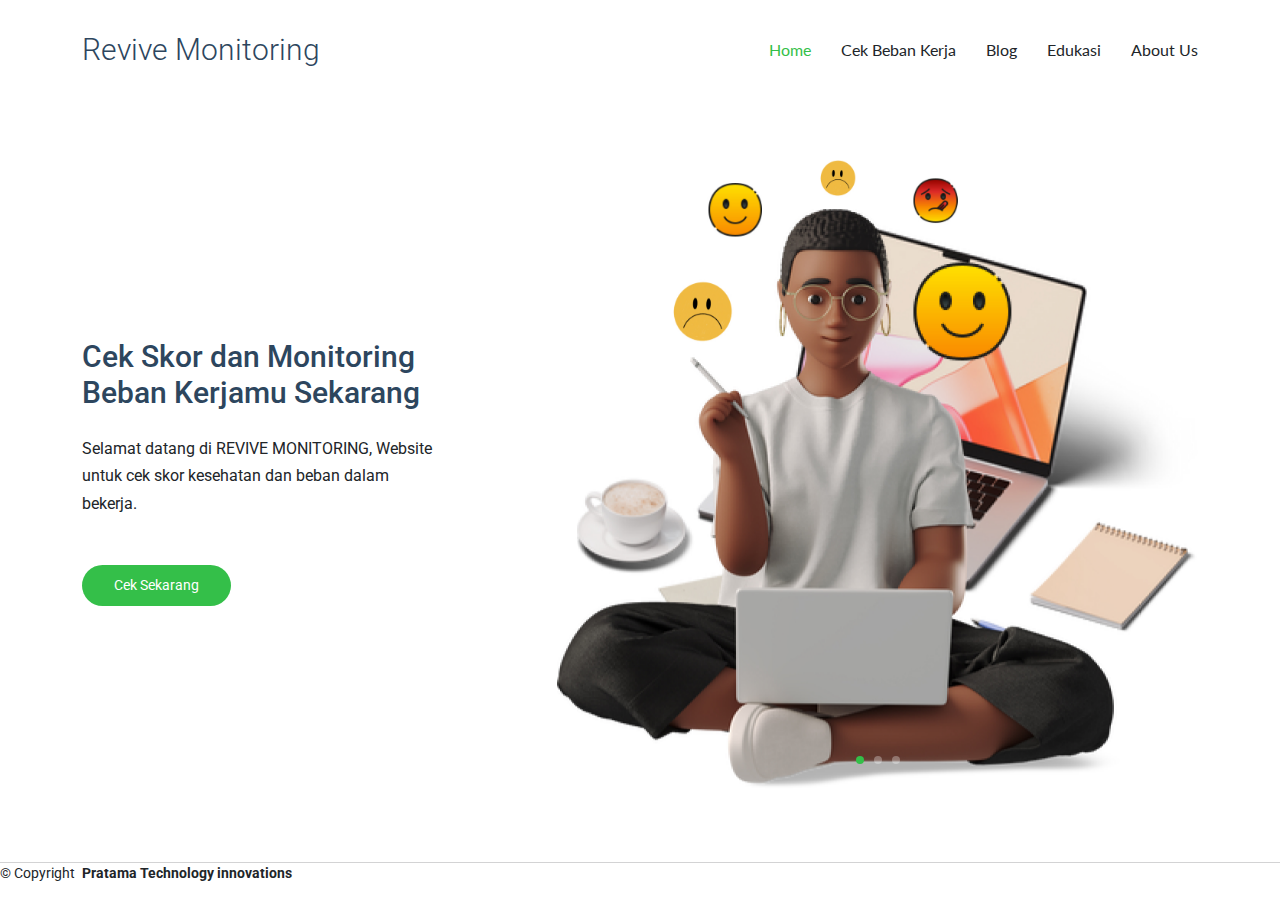
<file: index.html>
<!DOCTYPE html>
<html lang="en">
  <head>
    <meta charset="utf-8" />
    <meta content="width=device-width, initial-scale=1.0" name="viewport" />
    <title>Revive Monitoring</title>
    <meta name="description" content="" />
    <meta name="keywords" content="" />

    <!-- Favicons -->
    <link href="assets/img/favicon.png" rel="icon" />
    <link href="assets/img/apple-touch-icon.png" rel="apple-touch-icon" />

    <!-- Fonts -->
    <link href="https://fonts.googleapis.com" rel="preconnect" />
    <link href="https://fonts.gstatic.com" rel="preconnect" crossorigin />
    <link
      href="https://fonts.googleapis.com/css2?family=Roboto:ital,wght@0,100;0,300;0,400;0,500;0,700;0,900;1,100;1,300;1,400;1,500;1,700;1,900&family=Lato:ital,wght@0,100;0,300;0,400;0,700;0,900;1,100;1,300;1,400;1,700;1,900&display=swap"
      rel="stylesheet"
    />

    <!-- Vendor CSS Files -->
    <link href="assets/vendor/bootstrap/css/bootstrap.min.css" rel="stylesheet" />
    <link href="assets/vendor/bootstrap-icons/bootstrap-icons.css" rel="stylesheet" />
    <link href="assets/vendor/aos/aos.css" rel="stylesheet" />
    <link href="assets/vendor/swiper/swiper-bundle.min.css" rel="stylesheet" />
    <link href="assets/vendor/glightbox/css/glightbox.min.css" rel="stylesheet" />

    <!-- Main CSS File -->
    <link href="assets/css/main.css" rel="stylesheet" />

    <!-- =======================================================
  * Template Name: Active
  * Template URL: https://bootstrapmade.com/active-bootstrap-website-template/
  * Updated: Aug 07 2024 with Bootstrap v5.3.3
  * Author: BootstrapMade.com
  * License: https://bootstrapmade.com/license/
  ======================================================== -->
  </head>

  <body class="index-page">
    <header id="header" class="header d-flex align-items-center sticky-top">
      <div class="container-fluid container-xl position-relative d-flex align-items-center justify-content-between">
        <a href="index.html" class="logo d-flex align-items-center">
          <!-- Uncomment the line below if you also wish to use an image logo -->
          <!-- <img src="assets/img/logo.png" alt=""> -->
          <h1 class="sitename">Revive Monitoring</h1>
        </a>

        <nav id="navmenu" class="navmenu">
          <ul>
            <li><a href="index.html" class="active">Home</a></li>
            <li><a href="cekskor.html">Cek Beban Kerja</a></li>
            <li><a href="blog.html">Blog</a></li>
            <li><a href="edukasi.html">Edukasi</a></li>
            <li><a href="aboutus.html">About Us</a></li>
          </ul>
          <i class="mobile-nav-toggle d-xl-none bi bi-list"></i>
        </nav>
      </div>
    </header>

    <main class="main">
      <!-- About Section -->
      <section id="about" class="about section">
        <div class="container">
          <div class="row align-items-center justify-content-between">
            <div class="col-lg-7 mb-5 mb-lg-0 order-lg-2" data-aos="fade-up" data-aos-delay="400">
              <div class="swiper init-swiper">
                <script type="application/json" class="swiper-config">
                  {
                    "loop": true,
                    "speed": 600,
                    "autoplay": {
                      "delay": 50000
                    },
                    "slidesPerView": "auto",
                    "pagination": {
                      "el": ".swiper-pagination",
                      "type": "bullets",
                      "clickable": true
                    },
                    "breakpoints": {
                      "320": {
                        "slidesPerView": 1,
                        "spaceBetween": 40
                      },
                      "1200": {
                        "slidesPerView": 1,
                        "spaceBetween": 1
                      }
                    }
                  }
                </script>
                <div class="swiper-wrapper">
                  <div class="swiper-slide">
                    <img src="assets/img/img_h_6.jpg" alt="Image" class="img-fluid" />
                  </div>
                  <div class="swiper-slide">
                    <img src="assets/img/img_h_7.jpg" alt="Image" class="img-fluid" />
                  </div>
                  <div class="swiper-slide">
                    <img src="assets/img/img_h_8.jpg" alt="Image" class="img-fluid" />
                  </div>
                </div>
                <div class="swiper-pagination"></div>
              </div>
            </div>
            <div class="col-lg-4 order-lg-1">
              <h1 class="mb-4" data-aos="fade-up">Cek Skor dan Monitoring Beban Kerjamu Sekarang</h1>
              <p data-aos="fade-up">Selamat datang di REVIVE MONITORING, Website untuk cek skor kesehatan dan beban dalam bekerja.</p>
              <p class="mt-5" data-aos="fade-up">
                <a href="cekskor.html" class="btn btn-get-started">Cek Sekarang</a>
              </p>
            </div>
          </div>
        </div>
      </section>
      <!-- /About Section -->
    </main>

    <footer id="footer">
      <div class="copyright d-flex flex-column flex-md-row align-items-center justify-content-md-between">
        <p>© <span>Copyright</span> <strong class="px-1 sitename">Pratama Technology innovations</strong></p>
      </div>
    </footer>

    <!-- Scroll Top -->
    <a href="#" id="scroll-top" class="scroll-top d-flex align-items-center justify-content-center"><i class="bi bi-arrow-up-short"></i></a>

    <!-- Preloader -->
    <div id="preloader"></div>

    <!-- Vendor JS Files -->
    <script src="assets/vendor/bootstrap/js/bootstrap.bundle.min.js"></script>
    <script src="assets/vendor/php-email-form/validate.js"></script>
    <script src="assets/vendor/aos/aos.js"></script>
    <script src="assets/vendor/swiper/swiper-bundle.min.js"></script>
    <script src="assets/vendor/purecounter/purecounter_vanilla.js"></script>
    <script src="assets/vendor/glightbox/js/glightbox.min.js"></script>
    <script src="assets/vendor/imagesloaded/imagesloaded.pkgd.min.js"></script>
    <script src="assets/vendor/isotope-layout/isotope.pkgd.min.js"></script>

    <!-- Main JS File -->
    <script src="assets/js/main.js"></script>
  </body>
</html>
</file>
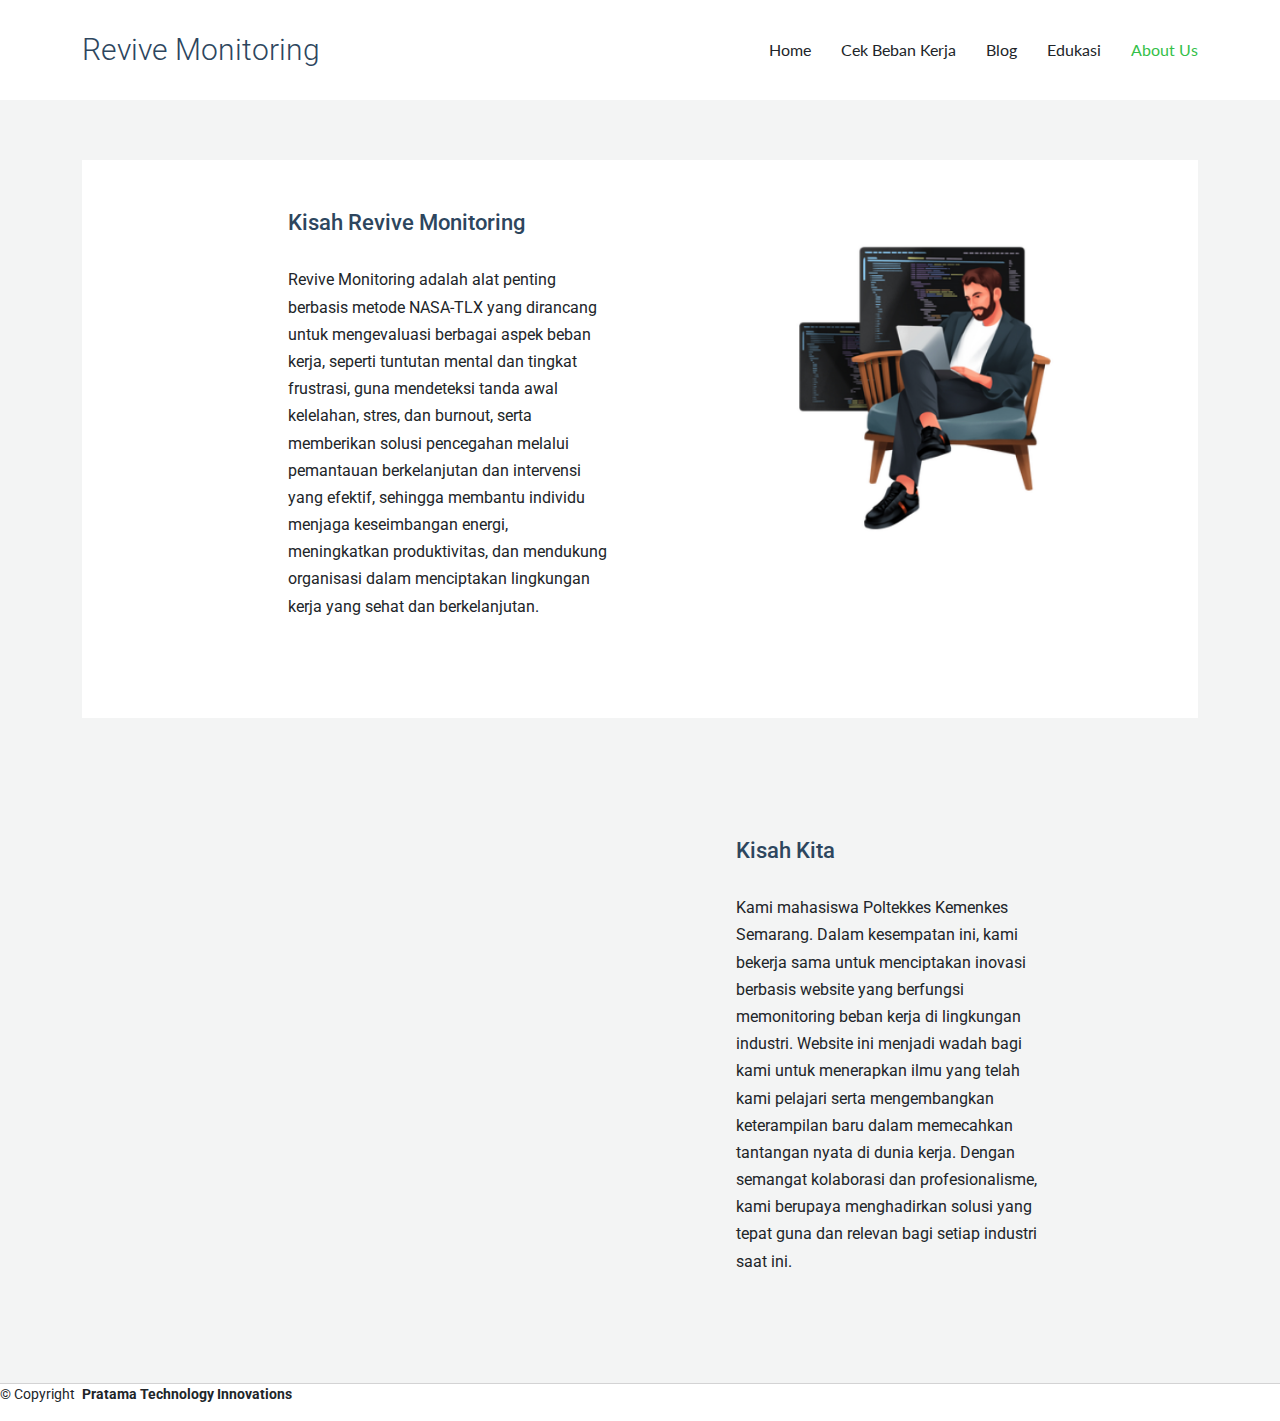
<file: aboutus.html>
<!DOCTYPE html>
<html lang="en">

<head>
  <meta charset="utf-8">
  <meta content="width=device-width, initial-scale=1.0" name="viewport">
  <title>Revive Monitoring</title>
  <meta name="description" content="">
  <meta name="keywords" content="">

  <!-- Favicons -->
  <link href="assets/img/favicon.png" rel="icon">
  <link href="assets/img/apple-touch-icon.png" rel="apple-touch-icon">

  <!-- Fonts -->
  <link href="https://fonts.googleapis.com" rel="preconnect">
  <link href="https://fonts.gstatic.com" rel="preconnect" crossorigin>
  <link href="https://fonts.googleapis.com/css2?family=Roboto:ital,wght@0,100;0,300;0,400;0,500;0,700;0,900;1,100;1,300;1,400;1,500;1,700;1,900&family=Lato:ital,wght@0,100;0,300;0,400;0,700;0,900;1,100;1,300;1,400;1,700;1,900&display=swap" rel="stylesheet">

  <!-- Vendor CSS Files -->
  <link href="assets/vendor/bootstrap/css/bootstrap.min.css" rel="stylesheet">
  <link href="assets/vendor/bootstrap-icons/bootstrap-icons.css" rel="stylesheet">
  <link href="assets/vendor/aos/aos.css" rel="stylesheet">
  <link href="assets/vendor/swiper/swiper-bundle.min.css" rel="stylesheet">
  <link href="assets/vendor/glightbox/css/glightbox.min.css" rel="stylesheet">

  <!-- Main CSS File -->
  <link href="assets/css/main.css" rel="stylesheet">

  <!-- =======================================================
  * Template Name: Active
  * Template URL: https://bootstrapmade.com/active-bootstrap-website-template/
  * Updated: Aug 07 2024 with Bootstrap v5.3.3
  * Author: BootstrapMade.com
  * License: https://bootstrapmade.com/license/
  ======================================================== -->
</head>

<body class="index-page">

  <header id="header" class="header d-flex align-items-center sticky-top">
    <div class="container-fluid container-xl position-relative d-flex align-items-center justify-content-between">

      <a href="index.html" class="logo d-flex align-items-center">
        <!-- Uncomment the line below if you also wish to use an image logo -->
        <!-- <img src="assets/img/logo.png" alt=""> -->
        <h1 class="sitename">Revive Monitoring</h1>
      </a>

      <nav id="navmenu" class="navmenu">
        <ul>
          <li><a href="index.html">Home</a></li>
          <li><a href="cekskor.html">Cek Beban Kerja</a></li>
          <li><a href="blog.html">Blog</a></li>
          <li><a href="edukasi.html">Edukasi</a></li>
          <li><a href="aboutus.html" class="active">About Us</a></li>
            </ul>
        <i class="mobile-nav-toggle d-xl-none bi bi-list"></i>
      </nav>

    </div>
  </header>

  <main class="main">

    <!-- About 2 Section -->
    <section id="about-2" class="about-2 section light-background">

      <div class="container">
        <div class="content">
          <div class="row justify-content-center">
            <div class="col-sm-12 col-md-5 col-lg-4 col-xl-4 order-lg-2 offset-xl-1 mb-4">
              <div class="img-wrap text-center text-md-left" data-aos="fade-up" data-aos-delay="100">
                <div class="img">
                  <img src="assets/img/img_h_10.jpg" alt="circle image" class="img-fluid">
                </div>
              </div>
            </div>

            <div class="offset-md-0 offset-lg-1 col-sm-12 col-md-5 col-lg-5 col-xl-4" data-aos="fade-up">
              <div class="px-3">
                <h2 class="content-title text-start">
                  Kisah Revive Monitoring
                </h2>
                <p class="mb-5">
                  Revive Monitoring adalah alat penting berbasis metode NASA-TLX yang dirancang untuk mengevaluasi berbagai aspek beban kerja, seperti tuntutan mental dan tingkat frustrasi, guna mendeteksi tanda awal kelelahan, stres, dan burnout, serta memberikan solusi pencegahan melalui pemantauan berkelanjutan dan intervensi yang efektif, sehingga membantu individu menjaga keseimbangan energi, meningkatkan produktivitas, dan mendukung organisasi dalam menciptakan lingkungan kerja yang sehat dan berkelanjutan.
                </p>
            </div>
          </div>
        </div>
      </div>
    </section><!-- /About 2 Section -->

    <!-- Stats Section -->
    <section id="stats" class="stats section light-background">

      <div class="container">

        <div class="row gy-4 justify-content-center">

          <div class="col-lg-5">
            <div class="images-overlap">
              <img src="assets/img/img_h_11.jpg" alt="student" class="img-fluid img-1" data-aos="fade-up">
            </div>
          </div>

          <div class="col-lg-4 ps-lg-5">
            <h2 class="content-title">Kisah Kita</h2>
            <p class="mb-5">
              Kami mahasiswa Poltekkes Kemenkes Semarang. Dalam kesempatan ini, kami bekerja sama untuk menciptakan inovasi berbasis website yang berfungsi memonitoring beban kerja di lingkungan industri. Website ini menjadi wadah bagi kami untuk menerapkan ilmu yang telah kami pelajari serta mengembangkan keterampilan baru dalam memecahkan tantangan nyata di dunia kerja. Dengan semangat kolaborasi dan profesionalisme, kami berupaya menghadirkan solusi yang tepat guna dan relevan bagi setiap industri saat ini.
            </p>
          </div>

        </div>

      </div>
    </section><!-- /Stats Section -->

    <footer id="footer">
      <div class="copyright d-flex flex-column flex-md-row align-items-center justify-content-md-between">
        <p>© <span>Copyright</span> <strong class="px-1 sitename">Pratama Technology Innovations</strong> </p>
      </div>
  </footer>

  <!-- Scroll Top -->
  <a href="#" id="scroll-top" class="scroll-top d-flex align-items-center justify-content-center"><i class="bi bi-arrow-up-short"></i></a>

  <!-- Preloader -->
  <div id="preloader"></div>

  <!-- Vendor JS Files -->
  <script src="assets/vendor/bootstrap/js/bootstrap.bundle.min.js"></script>
  <script src="assets/vendor/php-email-form/validate.js"></script>
  <script src="assets/vendor/aos/aos.js"></script>
  <script src="assets/vendor/swiper/swiper-bundle.min.js"></script>
  <script src="assets/vendor/purecounter/purecounter_vanilla.js"></script>
  <script src="assets/vendor/glightbox/js/glightbox.min.js"></script>
  <script src="assets/vendor/imagesloaded/imagesloaded.pkgd.min.js"></script>
  <script src="assets/vendor/isotope-layout/isotope.pkgd.min.js"></script>

  <!-- Main JS File -->
  <script src="assets/js/main.js"></script>

</body>

</html>
</file>
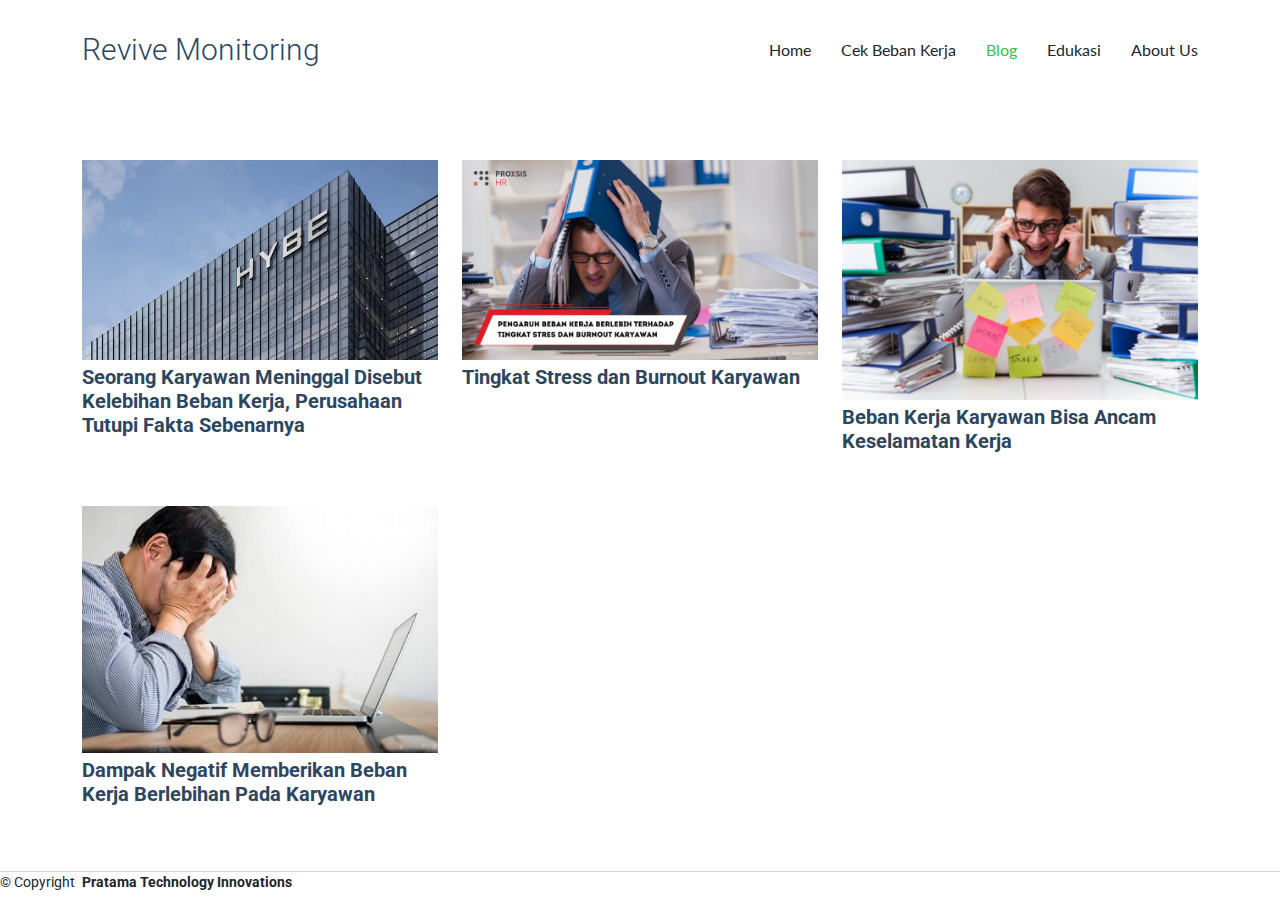
<file: blog.html>
<!DOCTYPE html>
<html lang="en">
  <head>
    <meta charset="utf-8" />
    <meta content="width=device-width, initial-scale=1.0" name="viewport" />
    <title>Revive Monitoring</title>
    <meta name="description" content="" />
    <meta name="keywords" content="" />

    <!-- Favicons -->
    <link href="assets/img/favicon.png" rel="icon" />
    <link href="assets/img/apple-touch-icon.png" rel="apple-touch-icon" />

    <!-- Fonts -->
    <link href="https://fonts.googleapis.com" rel="preconnect" />
    <link href="https://fonts.gstatic.com" rel="preconnect" crossorigin />
    <link
      href="https://fonts.googleapis.com/css2?family=Roboto:ital,wght@0,100;0,300;0,400;0,500;0,700;0,900;1,100;1,300;1,400;1,500;1,700;1,900&family=Lato:ital,wght@0,100;0,300;0,400;0,700;0,900;1,100;1,300;1,400;1,700;1,900&display=swap"
      rel="stylesheet"
    />

    <!-- Vendor CSS Files -->
    <link href="assets/vendor/bootstrap/css/bootstrap.min.css" rel="stylesheet" />
    <link href="assets/vendor/bootstrap-icons/bootstrap-icons.css" rel="stylesheet" />
    <link href="assets/vendor/aos/aos.css" rel="stylesheet" />
    <link href="assets/vendor/swiper/swiper-bundle.min.css" rel="stylesheet" />
    <link href="assets/vendor/glightbox/css/glightbox.min.css" rel="stylesheet" />

    <!-- Main CSS File -->
    <link href="assets/css/main.css" rel="stylesheet" />

    <!-- =======================================================
  * Template Name: Active
  * Template URL: https://bootstrapmade.com/active-bootstrap-website-template/
  * Updated: Aug 07 2024 with Bootstrap v5.3.3
  * Author: BootstrapMade.com
  * License: https://bootstrapmade.com/license/
  ======================================================== -->
  </head>

  <body class="blog-page">
    <header id="header" class="header d-flex align-items-center sticky-top">
      <div class="container-fluid container-xl position-relative d-flex align-items-center justify-content-between">
        <a href="index.html" class="logo d-flex align-items-center">
          <!-- Uncomment the line below if you also wish to use an image logo -->
          <!-- <img src="assets/img/logo.png" alt=""> -->
          <h1 class="sitename">Revive Monitoring</h1>
        </a>

        <nav id="navmenu" class="navmenu">
          <ul>
            <li><a href="index.html">Home</a></li>
            <li><a href="cekskor.html">Cek Beban Kerja</a></li>
            <li><a href="blog.html" class="active">Blog</a></li>
            <li><a href="edukasi.html">Edukasi</a></li>
            <li><a href="aboutus.html">About Us</a></li>
          </ul>
          <i class="mobile-nav-toggle d-xl-none bi bi-list"></i>
        </nav>
      </div>
    </header>

    <main class="main">
      <!-- Blog Posts 2 Section -->
      <section id="blog-posts-2" class="blog-posts-2 section">
        <div class="container">
          <div class="row gy-5">
            <div class="col-lg-4 col-md-6">
              <article>
                <div class="post-img">
                  <img src="assets/img/blog/1.jpg" alt="" class="img-fluid" />
                </div>

                <h2 class="title">
                  <a href="https://www.merdeka.com/amp/trending/seorang-karyawan-meninggal-disebut-kelebihan-beban-kerja-perusahaan-tutupi-fakta-sebenarnya-216394-mvk.html" target="_blank">
                    Seorang Karyawan Meninggal Disebut Kelebihan Beban Kerja, Perusahaan Tutupi Fakta Sebenarnya
                  </a>
                </h2>
              </article>
            </div>
            <!-- End post list item -->

            <div class="col-lg-4 col-md-6">
              <article>
                <div class="post-img">
                  <img src="assets/img/blog/2.jpg" alt="" class="img-fluid" />
                </div>

                <h2 class="title">
                  <a href="https://hr.proxsisgroup.com/pengaruh-beban-kerja-berlebih-terhadap-tingkat-stres-dan-burnout-karyawan/" target="_blank">Tingkat Stress dan Burnout Karyawan</a>
                </h2>
              </article>
            </div>
            <!-- End post list item -->

            <div class="col-lg-4 col-md-6">
              <article>
                <div class="post-img">
                  <img src="assets/img/blog/3.jpg" alt="" class="img-fluid" />
                </div>

                <h2 class="title">
                  <a href="https://isafetymagazine.com/beban-kerja-karyawan-bisa-ancam-keselamatan-kerja/?amp=1" target="_blank">Beban Kerja Karyawan Bisa Ancam Keselamatan Kerja</a>
                </h2>
              </article>
            </div>
            <!-- End post list item -->
            <div class="col-lg-4 col-md-6">
              <article>
                <div class="post-img">
                  <img src="assets/img/blog/4.jpg" alt="" class="img-fluid" />
                </div>

                <h2 class="title">
                  <a href="https://www.kompasiana.com/amp/noerashari3023/65f47373de948f502147f572/dampak-negatif-memberikan-beban-kerja-berlebihan-pada-karyawan-yang-produktif" target="_blank"
                    >Dampak Negatif Memberikan Beban Kerja Berlebihan Pada Karyawan</a
                  >
                </h2>
              </article>
            </div>
            <!-- End post list item -->
          </div>
          <!-- End blog posts list -->
        </div>
      </section>
      <!-- /Blog Posts 2 Section -->
    </main>

    <footer id="footer">
      <div class="copyright d-flex flex-column flex-md-row align-items-center justify-content-md-between">
        <p>© <span>Copyright</span> <strong class="px-1 sitename">Pratama Technology Innovations</strong></p>
      </div>
    </footer>

    <!-- Scroll Top -->
    <a href="#" id="scroll-top" class="scroll-top d-flex align-items-center justify-content-center"><i class="bi bi-arrow-up-short"></i></a>

    <!-- Preloader -->
    <div id="preloader"></div>

    <!-- Vendor JS Files -->
    <script src="assets/vendor/bootstrap/js/bootstrap.bundle.min.js"></script>
    <script src="assets/vendor/php-email-form/validate.js"></script>
    <script src="assets/vendor/aos/aos.js"></script>
    <script src="assets/vendor/swiper/swiper-bundle.min.js"></script>
    <script src="assets/vendor/purecounter/purecounter_vanilla.js"></script>
    <script src="assets/vendor/glightbox/js/glightbox.min.js"></script>
    <script src="assets/vendor/imagesloaded/imagesloaded.pkgd.min.js"></script>
    <script src="assets/vendor/isotope-layout/isotope.pkgd.min.js"></script>

    <!-- Main JS File -->
    <script src="assets/js/main.js"></script>
  </body>
</html>
</file>
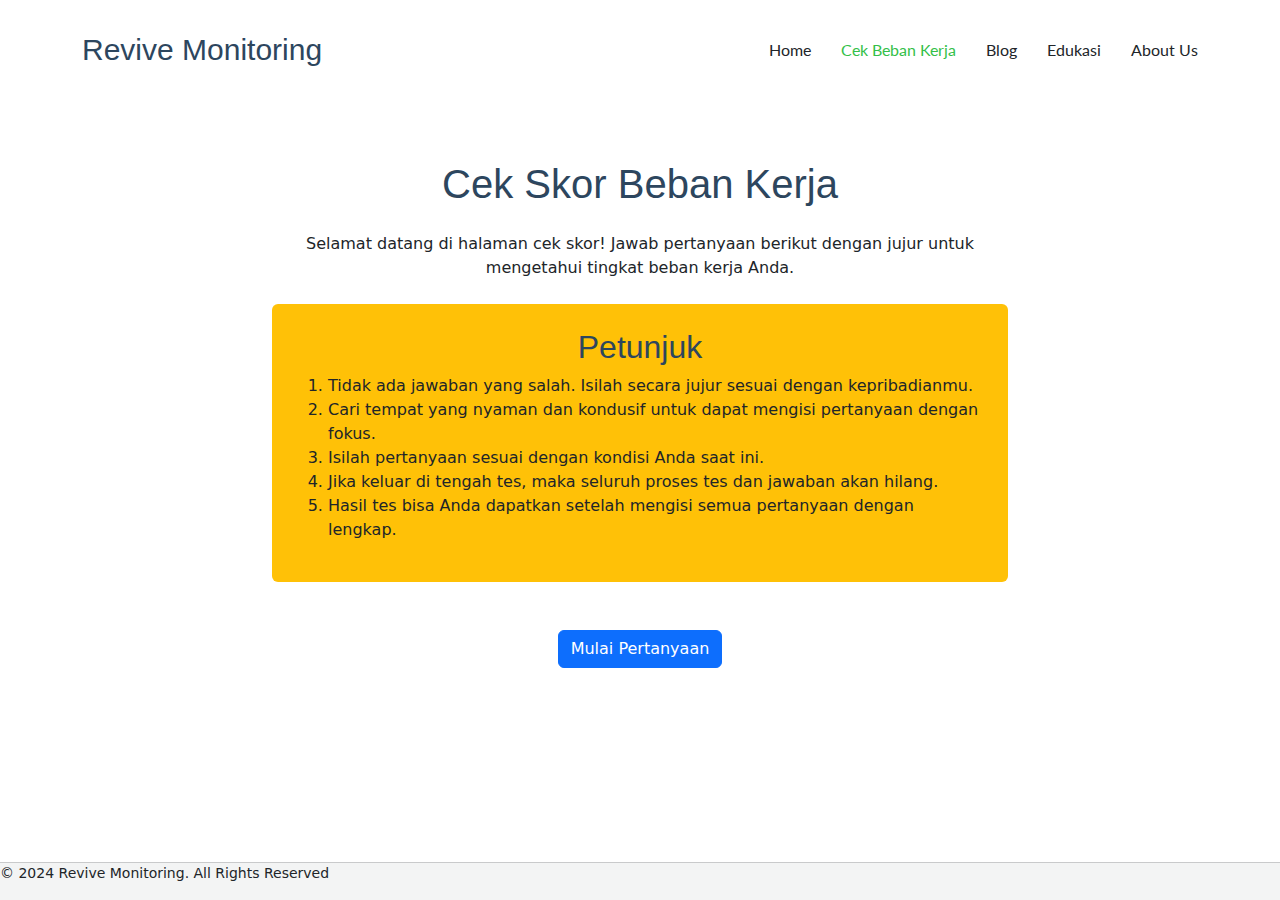
<file: cekskor.html>
<!DOCTYPE html>
<html lang="en">
  <head>
    <meta charset="utf-8" />
    <meta content="width=device-width, initial-scale=1.0" name="viewport" />
    <title>Cek Skor - Revive Monitoring</title>
    <meta name="description" content="" />
    <meta name="keywords" content="" />

    <!-- Favicons -->
    <link href="assets/img/favicon.png" rel="icon" />
    <link href="assets/img/apple-touch-icon.png" rel="apple-touch-icon" />

    <!-- Fonts -->
    <link href="https://fonts.googleapis.com" rel="preconnect" />
    <link href="https://fonts.gstatic.com" rel="preconnect" crossorigin />
    <link href="https://fonts.googleapis.com/css2?famil33y=Roboto:wght@100;300;400;500;700;900&family=Lato:wght@100;300;400;700;900&display=swap" rel="stylesheet" />

    <!-- Vendor CSS Files -->
    <link href="assets/vendor/bootstrap/css/bootstrap.min.css" rel="stylesheet" />
    <link href="assets/vendor/bootstrap-icons/bootstrap-icons.css" rel="stylesheet" />
    <link href="assets/vendor/aos/aos.css" rel="stylesheet" />
    <link href="assets/vendor/swiper/swiper-bundle.min.css" rel="stylesheet" />
    <link href="assets/vendor/glightbox/css/glightbox.min.css" rel="stylesheet" />

    <!-- Main CSS File -->
    <link href="assets/css/main.css" rel="stylesheet" />
  </head>

  <body class="index-page">
    <!-- Header -->
    <header id="header" class="header d-flex align-items-center sticky-top">
      <div class="container-fluid container-xl position-relative d-flex align-items-center justify-content-between">
        <a href="index.html" class="logo d-flex align-items-center">
          <h1 class="sitename">Revive Monitoring</h1>
        </a>
        <nav id="navmenu" class="navmenu">
          <ul>
            <li><a href="index.html">Home</a></li>
            <li><a href="cekskor.html" class="active">Cek Beban Kerja</a></li>
            <li><a href="blog.html">Blog</a></li>
            <li><a href="edukasi.html">Edukasi</a></li>
            <li><a href="aboutus.html">About Us</a></li>
          </ul>
          <i class="mobile-nav-toggle d-xl-none bi bi-list"></i>
        </nav>
      </div>
    </header>

    <!-- Main Content -->
    <main class="main">
      <section id="cekskor" class="section">
        <div class="container">
          <div class="row align-items-center justify-content-center">
            <div class="col-lg-8 text-center" data-aos="fade-up">
              <h1 class="mb-4">Cek Skor Beban Kerja</h1>
              <p>Selamat datang di halaman cek skor! Jawab pertanyaan berikut dengan jujur untuk mengetahui tingkat beban kerja Anda.</p>
              <div class="instructions p-4 mt-4 bg-warning rounded mb-5">
                <h2>Petunjuk</h2>
                <ol class="text-start">
                  <li>Tidak ada jawaban yang salah. Isilah secara jujur sesuai dengan kepribadianmu.</li>
                  <li>Cari tempat yang nyaman dan kondusif untuk dapat mengisi pertanyaan dengan fokus.</li>
                  <li>Isilah pertanyaan sesuai dengan kondisi Anda saat ini.</li>
                  <li>Jika keluar di tengah tes, maka seluruh proses tes dan jawaban akan hilang.</li>
                  <li>Hasil tes bisa Anda dapatkan setelah mengisi semua pertanyaan dengan lengkap.</li>
                </ol>
              </div>
              <button class="btn btn-primary" id="startBtn">Mulai Pertanyaan</button>
            </div>
          </div>
        </div>
      </section>
    </main>

    <!-- Footer -->
    <footer id="footer" class="footer light-background">
      <p>© 2024 Revive Monitoring. All Rights Reserved</p>
    </footer>

    <!-- Scroll Top -->
    <a href="#" id="scroll-top" class="scroll-top d-flex align-items-center justify-content-center"><i class="bi bi-arrow-up-short"></i></a>

    <!-- Vendor JS Files -->
    <script src="assets/vendor/bootstrap/js/bootstrap.bundle.min.js"></script>
    <script src="assets/vendor/aos/aos.js"></script>
    <script src="assets/vendor/swiper/swiper-bundle.min.js"></script>
    <script src="assets/vendor/glightbox/js/glightbox.min.js"></script>
    <script src="assets/js/main.js"></script>
    <script>
      document.getElementById('startBtn').addEventListener('click', function () {
        window.location.href = 'first-question.html'; // Arahkan ke halaman pertanyaan
      });
    </script>
  </body>
</html>
</file>
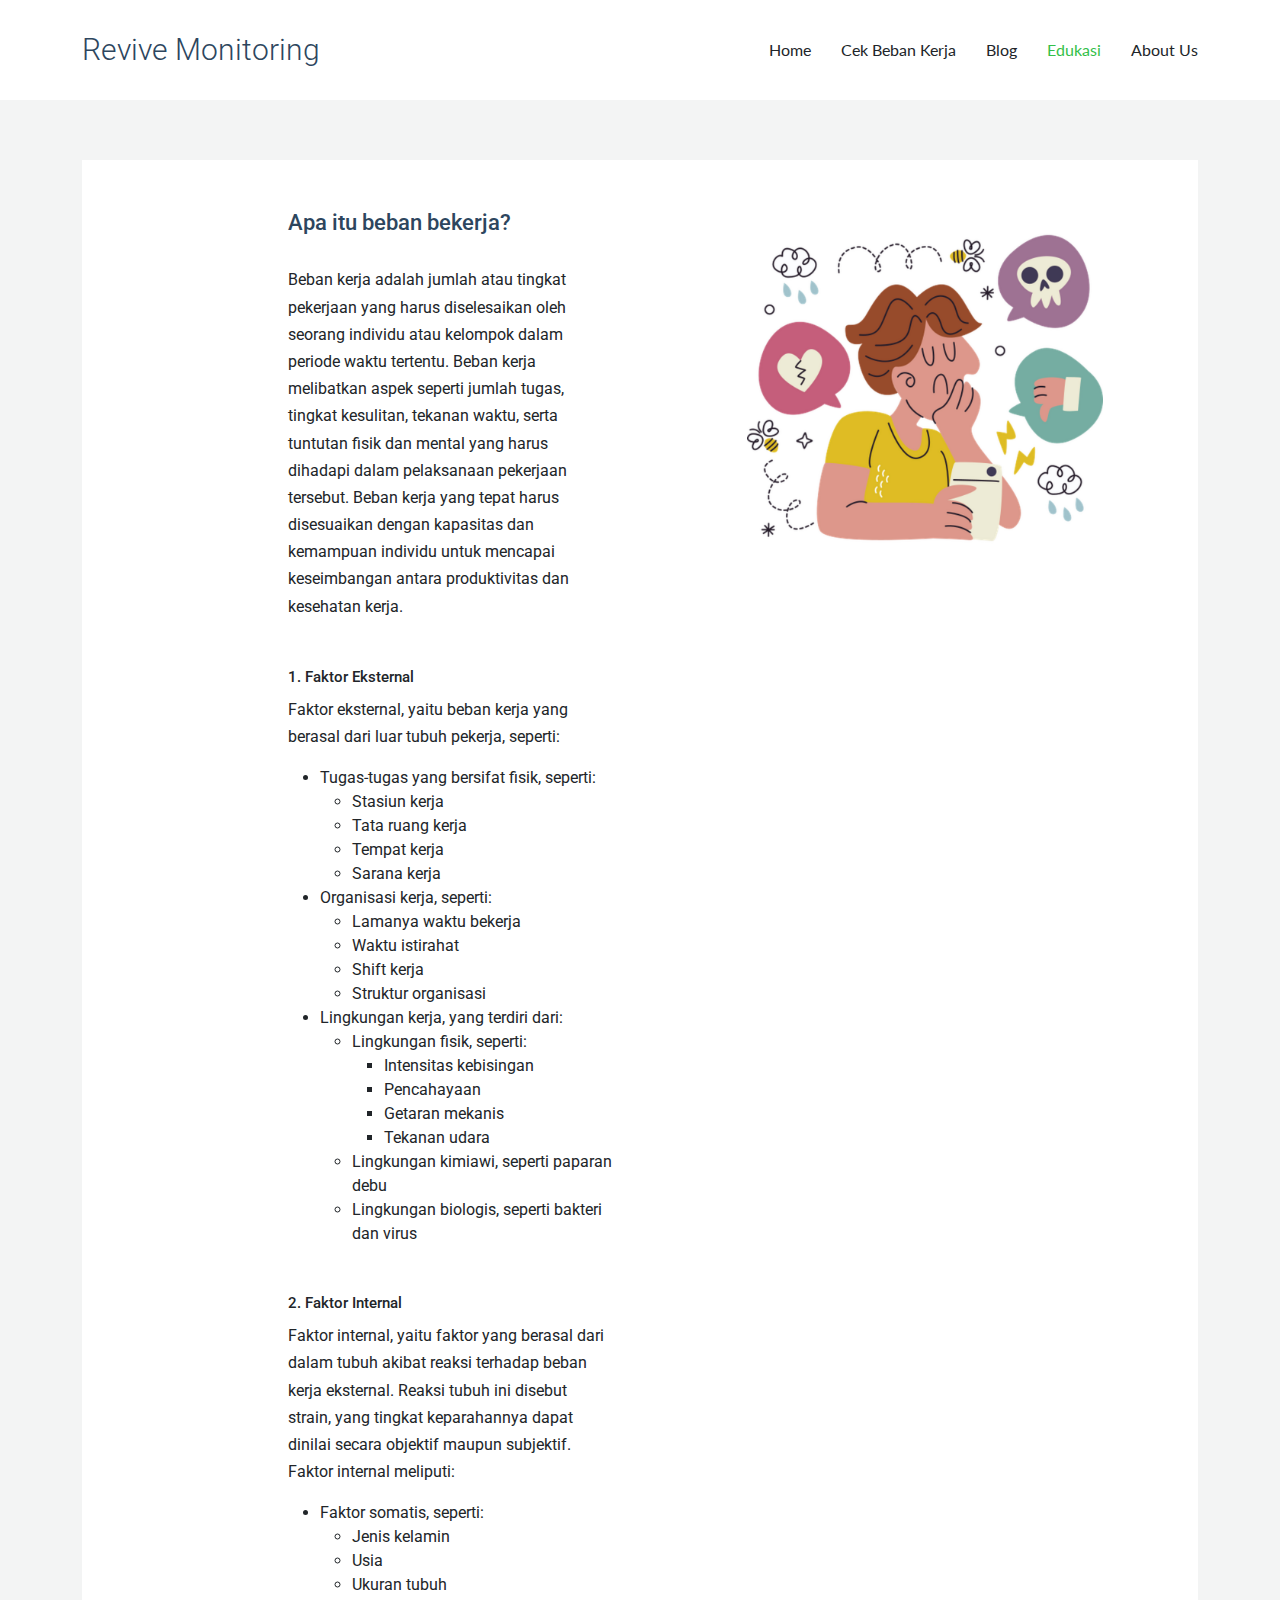
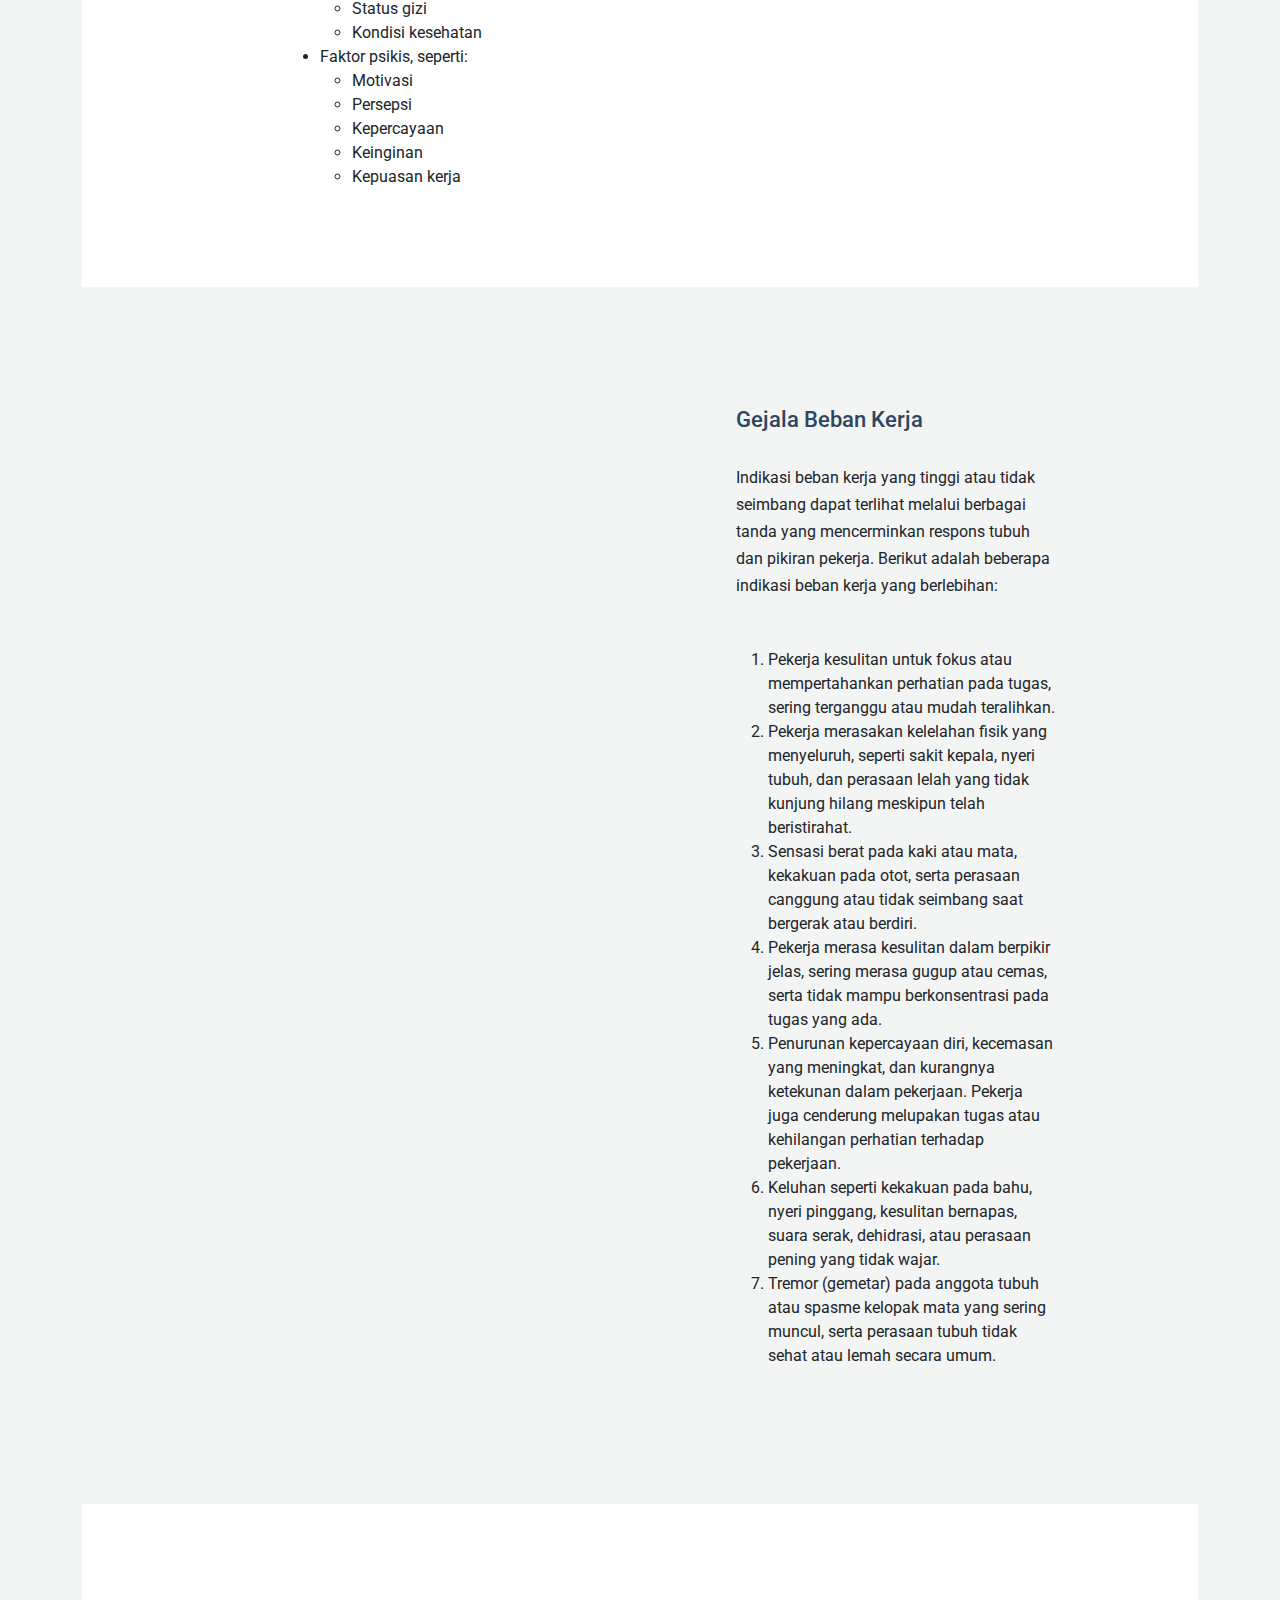
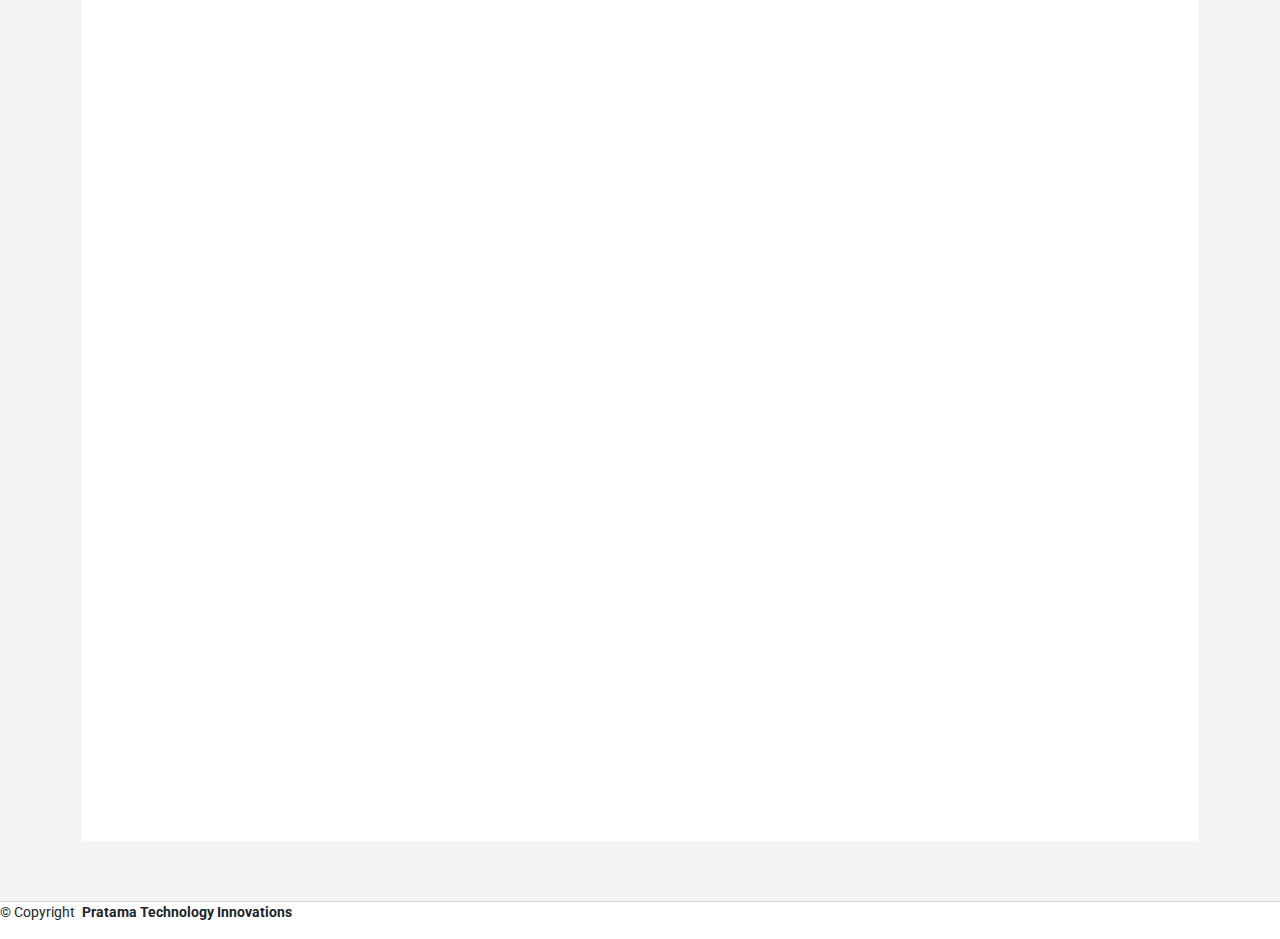
<file: edukasi.html>
<!DOCTYPE html>
<html lang="en">

<head>
  <meta charset="utf-8">
  <meta content="width=device-width, initial-scale=1.0" name="viewport">
  <title>Revive Monitoring</title>
  <meta name="description" content="">
  <meta name="keywords" content="">

  <!-- Favicons -->
  <link href="assets/img/favicon.png" rel="icon">
  <link href="assets/img/apple-touch-icon.png" rel="apple-touch-icon">

  <!-- Fonts -->
  <link href="https://fonts.googleapis.com" rel="preconnect">
  <link href="https://fonts.gstatic.com" rel="preconnect" crossorigin>
  <link href="https://fonts.googleapis.com/css2?family=Roboto:ital,wght@0,100;0,300;0,400;0,500;0,700;0,900;1,100;1,300;1,400;1,500;1,700;1,900&family=Lato:ital,wght@0,100;0,300;0,400;0,700;0,900;1,100;1,300;1,400;1,700;1,900&display=swap" rel="stylesheet">

  <!-- Vendor CSS Files -->
  <link href="assets/vendor/bootstrap/css/bootstrap.min.css" rel="stylesheet">
  <link href="assets/vendor/bootstrap-icons/bootstrap-icons.css" rel="stylesheet">
  <link href="assets/vendor/aos/aos.css" rel="stylesheet">
  <link href="assets/vendor/swiper/swiper-bundle.min.css" rel="stylesheet">
  <link href="assets/vendor/glightbox/css/glightbox.min.css" rel="stylesheet">

  <!-- Main CSS File -->
  <link href="assets/css/main.css" rel="stylesheet">

  <!-- =======================================================
  * Template Name: Active
  * Template URL: https://bootstrapmade.com/active-bootstrap-website-template/
  * Updated: Aug 07 2024 with Bootstrap v5.3.3
  * Author: BootstrapMade.com
  * License: https://bootstrapmade.com/license/
  ======================================================== -->
</head>

<body class="index-page">

  <header id="header" class="header d-flex align-items-center sticky-top">
    <div class="container-fluid container-xl position-relative d-flex align-items-center justify-content-between">

      <a href="index.html" class="logo d-flex align-items-center">
        <!-- Uncomment the line below if you also wish to use an image logo -->
        <!-- <img src="assets/img/logo.png" alt=""> -->
        <h1 class="sitename">Revive Monitoring</h1>
      </a>

      <nav id="navmenu" class="navmenu">
        <ul>
          <li><a href="index.html">Home</a></li>
          <li><a href="cekskor.html">Cek Beban Kerja</a></li>
          <li><a href="blog.html">Blog</a></li>
          <li><a href="edukasi.html" class="active">Edukasi</a></li>
          <li><a href="aboutus.html">About Us</a></li>
        </ul>
        <i class="mobile-nav-toggle d-xl-none bi bi-list"></i>
      </nav>

    </div>
  </header>

  <main class="main">

    <!-- About 2 Section -->
    <section id="about-2" class="about-2 section light-background">

      <div class="container">
        <div class="content">
          <div class="row justify-content-center">
            <div class="col-sm-12 col-md-5 col-lg-4 col-xl-4 order-lg-2 offset-xl-1 mb-4">
              <div class="img-wrap text-center text-md-left" data-aos="fade-up" data-aos-delay="100">
                <div class="img">
                  <img src="assets/img/img_h_7.jpg" alt="circle image" class="img-fluid">
                </div>
              </div>
            </div>

            <div class="offset-md-0 offset-lg-1 col-sm-12 col-md-5 col-lg-5 col-xl-4" data-aos="fade-up">
              <div class="px-3">
                <h2 class="content-title text-start">
                  Apa itu beban bekerja?
                </h2>
                <p class="mb-5">
                  Beban kerja adalah jumlah atau tingkat pekerjaan yang harus diselesaikan oleh seorang individu atau kelompok dalam periode waktu tertentu. Beban kerja melibatkan aspek seperti jumlah tugas, tingkat kesulitan, tekanan waktu, serta tuntutan fisik dan mental yang harus dihadapi dalam pelaksanaan pekerjaan tersebut. Beban kerja yang tepat harus disesuaikan dengan kapasitas dan kemampuan individu untuk mencapai keseimbangan antara produktivitas dan kesehatan kerja.
                </p>
                <h3 class="content-subtitle text-start">1. Faktor Eksternal</h3>
    <p>Faktor eksternal, yaitu beban kerja yang berasal dari luar tubuh pekerja, seperti:</p>
    <ul class="mb-5">
      <li>
        Tugas-tugas yang bersifat fisik, seperti:
        <ul>
          <li>Stasiun kerja</li>
          <li>Tata ruang kerja</li>
          <li>Tempat kerja</li>
          <li>Sarana kerja</li>
        </ul>
      </li>
      <li>
        Organisasi kerja, seperti:
        <ul>
          <li>Lamanya waktu bekerja</li>
          <li>Waktu istirahat</li>
          <li>Shift kerja</li>
          <li>Struktur organisasi</li>
        </ul>
      </li>
      <li>
        Lingkungan kerja, yang terdiri dari:
        <ul>
          <li>
            Lingkungan fisik, seperti:
            <ul>
              <li>Intensitas kebisingan</li>
              <li>Pencahayaan</li>
              <li>Getaran mekanis</li>
              <li>Tekanan udara</li>
            </ul>
          </li>
          <li>Lingkungan kimiawi, seperti paparan debu</li>
          <li>Lingkungan biologis, seperti bakteri dan virus</li>
        </ul>
      </li>
    </ul>

    <h3 class="content-subtitle text-start">2. Faktor Internal</h3>
    <p>Faktor internal, yaitu faktor yang berasal dari dalam tubuh akibat reaksi terhadap beban kerja eksternal. Reaksi tubuh ini disebut strain, yang tingkat keparahannya dapat dinilai secara objektif maupun subjektif. Faktor internal meliputi:</p>
    <ul class="mb-5">
      <li>
        Faktor somatis, seperti:
        <ul>
          <li>Jenis kelamin</li>
          <li>Usia</li>
          <li>Ukuran tubuh</li>
          <li>Status gizi</li>
          <li>Kondisi kesehatan</li>
        </ul>
      </li>
      <li>
        Faktor psikis, seperti:
        <ul>
          <li>Motivasi</li>
          <li>Persepsi</li>
          <li>Kepercayaan</li>
          <li>Keinginan</li>
          <li>Kepuasan kerja</li>
        </ul>
      </li>
    </ul>
              </div>
            </div>
          </div>
        </div>
      </div>
    </section><!-- /About 2 Section -->

    <!-- Stats Section -->
    <section id="stats" class="stats section light-background">

      <div class="container">

        <div class="row gy-4 justify-content-center">

          <div class="col-lg-5">
            <div class="images-overlap">
              <img src="assets/img/img_h_9.jpg" alt="student" class="img-fluid img-1" data-aos="fade-up">
            </div>
          </div>

          <div class="col-lg-4 ps-lg-5">
            <h2 class="content-title">Gejala Beban Kerja</h2>
            <p class="mb-5">
              Indikasi beban kerja yang tinggi atau tidak seimbang dapat terlihat melalui berbagai tanda yang mencerminkan respons tubuh dan pikiran pekerja. Berikut adalah beberapa indikasi beban kerja yang berlebihan:
            </p>
            <ol class="text-start">
              <li>Pekerja kesulitan untuk fokus atau mempertahankan perhatian pada tugas, sering terganggu atau mudah teralihkan.</li>
              <li>Pekerja merasakan kelelahan fisik yang menyeluruh, seperti sakit kepala, nyeri tubuh, dan perasaan lelah yang tidak kunjung hilang meskipun telah beristirahat.</li>
              <li>Sensasi berat pada kaki atau mata, kekakuan pada otot, serta perasaan canggung atau tidak seimbang saat bergerak atau berdiri.</li>
              <li>Pekerja merasa kesulitan dalam berpikir jelas, sering merasa gugup atau cemas, serta tidak mampu berkonsentrasi pada tugas yang ada.</li>
              <li>Penurunan kepercayaan diri, kecemasan yang meningkat, dan kurangnya ketekunan dalam pekerjaan. Pekerja juga cenderung melupakan tugas atau kehilangan perhatian terhadap pekerjaan.</li>
              <li>Keluhan seperti kekakuan pada bahu, nyeri pinggang, kesulitan bernapas, suara serak, dehidrasi, atau perasaan pening yang tidak wajar.</li>
              <li>Tremor (gemetar) pada anggota tubuh atau spasme kelopak mata yang sering muncul, serta perasaan tubuh tidak sehat atau lemah secara umum.</li>
            </ol>
          </div>

        </div>

      </div>
    </section><!-- /Stats Section -->
<!-- About 2 Section -->
    <section id="about-2" class="about-2 section light-background">

      <div class="container">
        <div class="content">
          <div class="row justify-content-center">
            <div class="col-sm-12 col-md-5 col-lg-4 col-xl-4 order-lg-2 offset-xl-1 mb-4">
              <div class="img-wrap text-center text-md-left" data-aos="fade-up" data-aos-delay="100">
                <div class="img">
                  <img src="assets/img/img_h_8.jpg" alt="circle image" class="img-fluid">
                </div>
              </div>
            </div>

            <div class="offset-md-0 offset-lg-1 col-sm-12 col-md-5 col-lg-5 col-xl-4" data-aos="fade-up">
              <div class="px-3">
                <h2 class="content-title text-start">
                  Gambaran dan Dampak
                </h2>
                <p class="mb-5">
                  Gambaran mengenai gejala beban kerja secara subyektif dan obyektif, yaitu:
                </p>
                <ol class="text-start">
                  <li>Perasaan lesu, mengantuk dan pusing</li>
                  <li>Tidak atau kurang mampu berkonsentrasi</li>
                  <li>Berkurangnya tingkat kewaspadaan</li>
                  <li>Persepsi yang buruk dan lambat</li>
                  <li>Tidak ada atau berkurangnya gairah untuk bekerja</li>
                  <li>Menurunnya kinerja jasmani dan rohani</li>
                </ol>
                <p class="mb-5">
                  Dampak Jangka Panjang
Jika beban kerja berlanjut tanpa penanganan pekerja dapat mengalami kelelahan kronis yang menyebabkan gangguan emosional, penurunan kualitas hidup, dan masalah kesehatan serius.
Pencegahan dan Penanganan Beban Kerja:
                </p>
                <ol class="text-start">
                  <li>Tidur cukup 7-8 jam per hari.</li>
                  <li>Konsumsi makanan bergizi seimbang.</li>
                  <li>Hindari alkohol dan obat terlarang.</li>
                  <li>Kelola stress dengan baik.</li>
                  <li>Lakukan olahraga secara teratur</li>
                  <li>Hindari merokok dan paparan asap rokok</li>
                  <li>Rutin melakukan medical check-up</li>
                  <li>Atur tempat kerja agar nyaman</li>
                  <li>Lakukan peregangan secara teratur</li>
                </ol>
              </div>
            </div>
          </div>
        </div>
      </div>
    </section><!-- /About 2 Section -->

    <footer id="footer">
      <div class="copyright d-flex flex-column flex-md-row align-items-center justify-content-md-between">
        <p>© <span>Copyright</span> <strong class="px-1 sitename">Pratama Technology Innovations</strong> </p>
      </div>
  </footer>

  <!-- Scroll Top -->
  <a href="#" id="scroll-top" class="scroll-top d-flex align-items-center justify-content-center"><i class="bi bi-arrow-up-short"></i></a>

  <!-- Preloader -->
  <div id="preloader"></div>

  <!-- Vendor JS Files -->
  <script src="assets/vendor/bootstrap/js/bootstrap.bundle.min.js"></script>
  <script src="assets/vendor/php-email-form/validate.js"></script>
  <script src="assets/vendor/aos/aos.js"></script>
  <script src="assets/vendor/swiper/swiper-bundle.min.js"></script>
  <script src="assets/vendor/purecounter/purecounter_vanilla.js"></script>
  <script src="assets/vendor/glightbox/js/glightbox.min.js"></script>
  <script src="assets/vendor/imagesloaded/imagesloaded.pkgd.min.js"></script>
  <script src="assets/vendor/isotope-layout/isotope.pkgd.min.js"></script>

  <!-- Main JS File -->
  <script src="assets/js/main.js"></script>

</body>

</html>
</file>
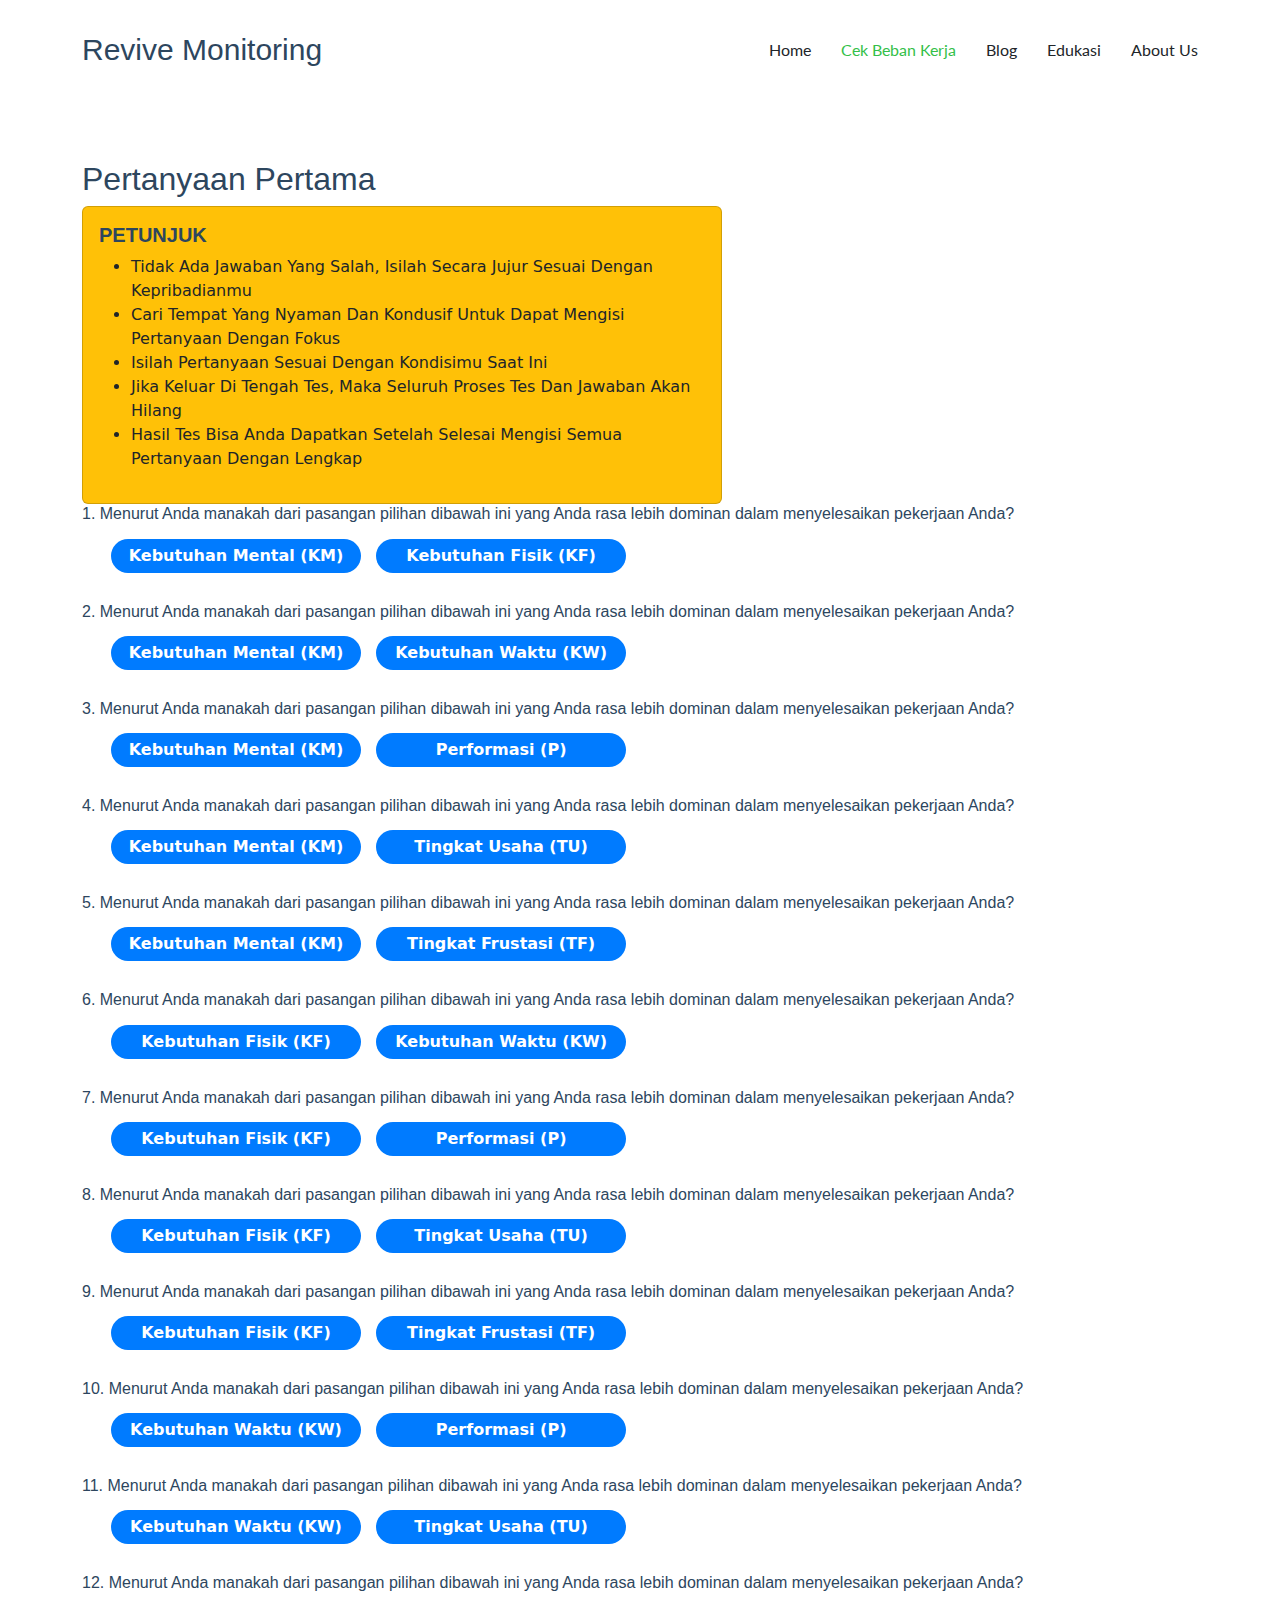
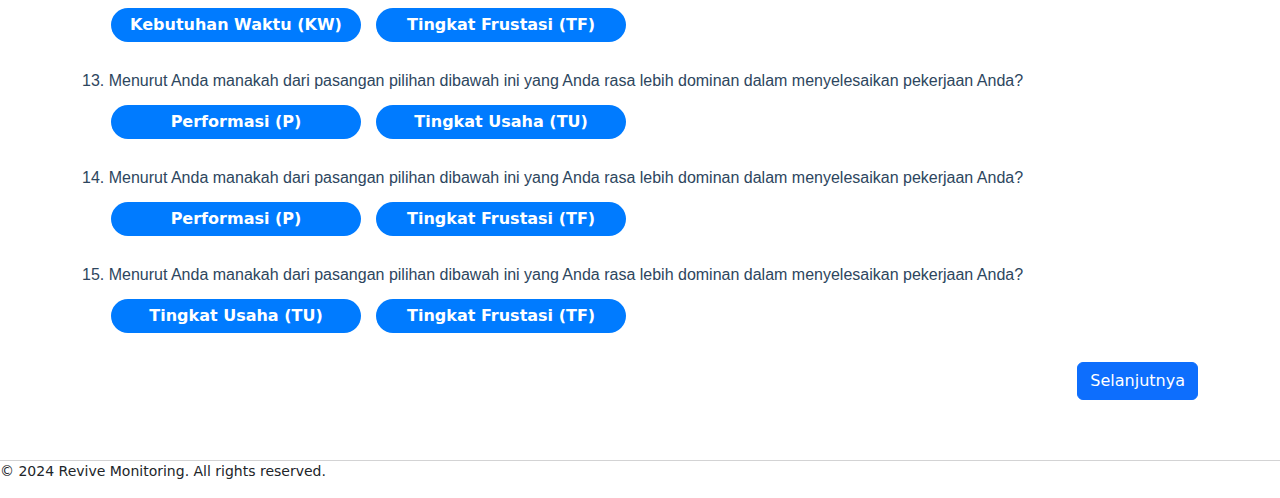
<file: first-question.html>
<!DOCTYPE html>
<html lang="en">
  <head>
    <meta charset="utf-8" />
    <meta content="width=device-width, initial-scale=1.0" name="viewport" />
    <title>Cek Skor - Revive Monitoring</title>
    <meta name="description" content="" />
    <meta name="keywords" content="" />

    <!-- Favicons -->
    <link href="assets/img/favicon.png" rel="icon" />
    <link href="assets/img/apple-touch-icon.png" rel="apple-touch-icon" />

    <!-- Fonts -->
    <link href="https://fonts.googleapis.com" rel="preconnect" />
    <link href="https://fonts.gstatic.com" rel="preconnect" crossorigin />
    <link href="https://fonts.googleapis.com/css2?famil33y=Roboto:wght@100;300;400;500;700;900&family=Lato:wght@100;300;400;700;900&display=swap" rel="stylesheet" />

    <!-- Vendor CSS Files -->
    <link href="assets/vendor/bootstrap/css/bootstrap.min.css" rel="stylesheet" />
    <link href="assets/vendor/bootstrap-icons/bootstrap-icons.css" rel="stylesheet" />
    <link href="assets/vendor/aos/aos.css" rel="stylesheet" />
    <link href="assets/vendor/swiper/swiper-bundle.min.css" rel="stylesheet" />
    <link href="assets/vendor/glightbox/css/glightbox.min.css" rel="stylesheet" />

    <!-- Main CSS File -->
    <link href="assets/css/main.css" rel="stylesheet" />
    <style>
      .form-check {
        margin: 10px 0;
      }

      .form-check-input {
        position: absolute;
        opacity: 0;
      }

      .form-check-label {
        background-color: #007bff;
        color: #fff;
        padding: 5px 10px;
        border-radius: 50px;
        cursor: pointer;
        font-weight: bold;
        margin: 5px;
        display: inline-block;
        /* Menjadikan elemen label sebagai inline-block */
        width: 250px;
        /* Menetapkan lebar yang tetap, sesuaikan dengan kebutuhan */
        text-align: center;
        /* Agar teks di dalam label rata tengah */
      }

      .form-check-input:checked + .form-check-label {
        background-color: #0056b3;
      }

      .form-check-label:hover {
        background-color: #0056b3;
      }
    </style>
  </head>

  <body class="index-page">
    <!-- Header -->
    <header id="header" class="header d-flex align-items-center sticky-top">
      <div class="container-fluid container-xl position-relative d-flex align-items-center justify-content-between">
        <a href="index.html" class="logo d-flex align-items-center">
          <h1 class="sitename">Revive Monitoring</h1>
        </a>
        <nav id="navmenu" class="navmenu">
          <ul>
            <li><a href="index.html">Home</a></li>
            <li><a href="cekskor.html" class="active">Cek Beban Kerja</a></li>
            <li><a href="blog.html">Blog</a></li>
            <li><a href="edukasi.html">Edukasi</a></li>
            <li><a href="aboutus.html">About Us</a></li>
          </ul>
          <i class="mobile-nav-toggle d-xl-none bi bi-list"></i>
        </nav>
      </div>
    </header>

    <main class="main">
      <section class="container" data-aos="fade-up">
        <h2>Pertanyaan Pertama</h2>
        <div class="card bg-warning" style="width: 50vw; height: auto">
          <div class="card-body">
            <div class="card-title">
              <h5><b>PETUNJUK</b></h5>
            </div>
            <ul>
              <li>Tidak Ada Jawaban Yang Salah, Isilah Secara Jujur Sesuai Dengan Kepribadianmu</li>
              <li>Cari Tempat Yang Nyaman Dan Kondusif Untuk Dapat Mengisi Pertanyaan Dengan Fokus</li>
              <li>Isilah Pertanyaan Sesuai Dengan Kondisimu Saat Ini</li>
              <li>Jika Keluar Di Tengah Tes, Maka Seluruh Proses Tes Dan Jawaban Akan Hilang</li>
              <li>Hasil Tes Bisa Anda Dapatkan Setelah Selesai Mengisi Semua Pertanyaan Dengan Lengkap</li>
            </ul>
          </div>
        </div>
        <form id="surveyForm">
          <!-- Pertanyaan 1 -->
          <div class="question-container mb-4">
            <h6>1. Menurut Anda manakah dari pasangan pilihan dibawah ini yang Anda rasa lebih dominan dalam menyelesaikan pekerjaan Anda?</h6>
            <div class="form-check">
              <input class="form-check-input" type="radio" name="q1" id="q1KM" value="KM" />
              <label class="form-check-label" for="q1KM">Kebutuhan Mental (KM)</label>
              <input class="form-check-input" type="radio" name="q1" id="q1KF" value="KF" />
              <label class="form-check-label" for="q1KF">Kebutuhan Fisik (KF)</label>
            </div>
          </div>

          <!-- Pertanyaan 2 -->
          <div class="question-container mb-4">
            <h6>2. Menurut Anda manakah dari pasangan pilihan dibawah ini yang Anda rasa lebih dominan dalam menyelesaikan pekerjaan Anda?</h6>
            <div class="form-check">
              <input class="form-check-input" type="radio" name="q2" id="q2KM" value="KM" />
              <label class="form-check-label" for="q2KM">Kebutuhan Mental (KM)</label>
              <input class="form-check-input" type="radio" name="q2" id="q2KW" value="KW" />
              <label class="form-check-label" for="q2KW">Kebutuhan Waktu (KW)</label>
            </div>
          </div>

          <!-- Pertanyaan 3 -->
          <div class="question-container mb-4">
            <h6>3. Menurut Anda manakah dari pasangan pilihan dibawah ini yang Anda rasa lebih dominan dalam menyelesaikan pekerjaan Anda?</h6>
            <div class="form-check">
              <input class="form-check-input" type="radio" name="q3" id="q3KM" value="KM" />
              <label class="form-check-label" for="q3KM">Kebutuhan Mental (KM)</label>
              <input class="form-check-input" type="radio" name="q3" id="q3P" value="P" />
              <label class="form-check-label" for="q3P">Performasi (P)</label>
            </div>
          </div>

          <!-- Pertanyaan 4 -->
          <div class="question-container mb-4">
            <h6>4. Menurut Anda manakah dari pasangan pilihan dibawah ini yang Anda rasa lebih dominan dalam menyelesaikan pekerjaan Anda?</h6>
            <div class="form-check">
              <input class="form-check-input" type="radio" name="q4" id="q4KM" value="KM" />
              <label class="form-check-label" for="q4KM">Kebutuhan Mental (KM)</label>
              <input class="form-check-input" type="radio" name="q4" id="q4TU" value="TU" />
              <label class="form-check-label" for="q4TU">Tingkat Usaha (TU)</label>
            </div>
          </div>

          <!-- Pertanyaan 5 -->
          <div class="question-container mb-4">
            <h6>5. Menurut Anda manakah dari pasangan pilihan dibawah ini yang Anda rasa lebih dominan dalam menyelesaikan pekerjaan Anda?</h6>
            <div class="form-check">
              <input class="form-check-input" type="radio" name="q5" id="q5KM" value="KM" />
              <label class="form-check-label" for="q5KM">Kebutuhan Mental (KM)</label>
              <input class="form-check-input" type="radio" name="q5" id="q5TF" value="TF" />
              <label class="form-check-label" for="q5TF">Tingkat Frustasi (TF)</label>
            </div>
          </div>

          <!-- Pertanyaan 6 -->
          <div class="question-container mb-4">
            <h6>6. Menurut Anda manakah dari pasangan pilihan dibawah ini yang Anda rasa lebih dominan dalam menyelesaikan pekerjaan Anda?</h6>
            <div class="form-check">
              <input class="form-check-input" type="radio" name="q6" id="q6KF" value="KF" />
              <label class="form-check-label" for="q6KF">Kebutuhan Fisik (KF)</label>
              <input class="form-check-input" type="radio" name="q6" id="q6KW" value="KW" />
              <label class="form-check-label" for="q6KW">Kebutuhan Waktu (KW)</label>
            </div>
          </div>

          <!-- Pertanyaan 7 -->
          <div class="question-container mb-4">
            <h6>7. Menurut Anda manakah dari pasangan pilihan dibawah ini yang Anda rasa lebih dominan dalam menyelesaikan pekerjaan Anda?</h6>
            <div class="form-check">
              <input class="form-check-input" type="radio" name="q7" id="q7KF" value="KF" />
              <label class="form-check-label" for="q7KF">Kebutuhan Fisik (KF)</label>
              <input class="form-check-input" type="radio" name="q7" id="q7P" value="P" />
              <label class="form-check-label" for="q7P">Performasi (P)</label>
            </div>
          </div>

          <!-- Pertanyaan 8 -->
          <div class="question-container mb-4">
            <h6>8. Menurut Anda manakah dari pasangan pilihan dibawah ini yang Anda rasa lebih dominan dalam menyelesaikan pekerjaan Anda?</h6>
            <div class="form-check">
              <input class="form-check-input" type="radio" name="q8" id="q8KF" value="KF" />
              <label class="form-check-label" for="q8KF">Kebutuhan Fisik (KF)</label>
              <input class="form-check-input" type="radio" name="q8" id="q8TU" value="TU" />
              <label class="form-check-label" for="q8TU">Tingkat Usaha (TU)</label>
            </div>
          </div>

          <!-- Pertanyaan 9 -->
          <div class="question-container mb-4">
            <h6>9. Menurut Anda manakah dari pasangan pilihan dibawah ini yang Anda rasa lebih dominan dalam menyelesaikan pekerjaan Anda?</h6>
            <div class="form-check">
              <input class="form-check-input" type="radio" name="q9" id="q9KF" value="KF" />
              <label class="form-check-label" for="q9KF">Kebutuhan Fisik (KF)</label>
              <input class="form-check-input" type="radio" name="q9" id="q9TF" value="TF" />
              <label class="form-check-label" for="q9TF">Tingkat Frustasi (TF)</label>
            </div>
          </div>

          <!-- Pertanyaan 10 -->
          <div class="question-container mb-4">
            <h6>10. Menurut Anda manakah dari pasangan pilihan dibawah ini yang Anda rasa lebih dominan dalam menyelesaikan pekerjaan Anda?</h6>
            <div class="form-check">
              <input class="form-check-input" type="radio" name="q10" id="q10KW" value="KW" />
              <label class="form-check-label" for="q10KW">Kebutuhan Waktu (KW)</label>
              <input class="form-check-input" type="radio" name="q10" id="q10P" value="P" />
              <label class="form-check-label" for="q10P">Performasi (P)</label>
            </div>
          </div>

          <!-- Pertanyaan 11 -->
          <div class="question-container mb-4">
            <h6>11. Menurut Anda manakah dari pasangan pilihan dibawah ini yang Anda rasa lebih dominan dalam menyelesaikan pekerjaan Anda?</h6>
            <div class="form-check">
              <input class="form-check-input" type="radio" name="q11" id="q11KW" value="KW" />
              <label class="form-check-label" for="q11KW">Kebutuhan Waktu (KW)</label>
              <input class="form-check-input" type="radio" name="q11" id="q11TU" value="TU" />
              <label class="form-check-label" for="q11TU">Tingkat Usaha (TU)</label>
            </div>
          </div>

          <!-- Pertanyaan 12 -->
          <div class="question-container mb-4">
            <h6>12. Menurut Anda manakah dari pasangan pilihan dibawah ini yang Anda rasa lebih dominan dalam menyelesaikan pekerjaan Anda?</h6>
            <div class="form-check">
              <input class="form-check-input" type="radio" name="q12" id="q12KW" value="KW" />
              <label class="form-check-label" for="q12KW">Kebutuhan Waktu (KW)</label>
              <input class="form-check-input" type="radio" name="q12" id="q12TF" value="TF" />
              <label class="form-check-label" for="q12TF">Tingkat Frustasi (TF)</label>
            </div>
          </div>

          <!-- Pertanyaan 13 -->
          <div class="question-container mb-4">
            <h6>13. Menurut Anda manakah dari pasangan pilihan dibawah ini yang Anda rasa lebih dominan dalam menyelesaikan pekerjaan Anda?</h6>
            <div class="form-check">
              <input class="form-check-input" type="radio" name="q13" id="q13P" value="P" />
              <label class="form-check-label" for="q13P">Performasi (P)</label>
              <input class="form-check-input" type="radio" name="q13" id="q13TU" value="TU" />
              <label class="form-check-label" for="q13TU">Tingkat Usaha (TU)</label>
            </div>
          </div>

          <!-- Pertanyaan 14 -->
          <div class="question-container mb-4">
            <h6>14. Menurut Anda manakah dari pasangan pilihan dibawah ini yang Anda rasa lebih dominan dalam menyelesaikan pekerjaan Anda?</h6>
            <div class="form-check">
              <input class="form-check-input" type="radio" name="q14" id="q14P" value="P" />
              <label class="form-check-label" for="q14P">Performasi (P)</label>
              <input class="form-check-input" type="radio" name="q14" id="q14TF" value="TF" />
              <label class="form-check-label" for="q14TF">Tingkat Frustasi (TF)</label>
            </div>
          </div>

          <!-- Pertanyaan 15 -->
          <div class="question-container mb-4">
            <h6>15. Menurut Anda manakah dari pasangan pilihan dibawah ini yang Anda rasa lebih dominan dalam menyelesaikan pekerjaan Anda?</h6>
            <div class="form-check">
              <input class="form-check-input" type="radio" name="q15" id="q15TU" value="TU" />
              <label class="form-check-label" for="q15TU">Tingkat Usaha (TU)</label>
              <input class="form-check-input" type="radio" name="q15" id="q15TF" value="TF" />
              <label class="form-check-label" for="q15TF">Tingkat Frustasi (TF)</label>
            </div>
          </div>

          <!-- Submit Button -->
          <div class="text-end mt-4">
            <button type="submit" class="btn btn-primary">Selanjutnya</button>
          </div>
        </form>
      </section>
    </main>

    <footer>
      <p>&copy; 2024 Revive Monitoring. All rights reserved.</p>
    </footer>

    <!-- Scroll Top -->
    <a href="#" id="scroll-top" class="scroll-top d-flex align-items-center justify-content-center"><i class="bi bi-arrow-up-short"></i></a>

    <!-- Vendor JS Files -->
    <script src="assets/vendor/bootstrap/js/bootstrap.bundle.min.js"></script>
    <script src="assets/vendor/aos/aos.js"></script>
    <script src="assets/vendor/swiper/swiper-bundle.min.js"></script>
    <script src="assets/vendor/glightbox/js/glightbox.min.js"></script>
    <script src="assets/js/main.js"></script>
    <script>
      document.getElementById('surveyForm').addEventListener('submit', function (event) {
        event.preventDefault();

        const elements = ['KM', 'KF', 'KW', 'P', 'TU', 'TF'];
        const counts = {
          KM: 0,
          KF: 0,
          KW: 0,
          P: 0,
          TU: 0,
          TF: 0,
        };

        for (let i = 1; i <= 15; i++) {
          const selectedOption = document.querySelector(`input[name="q${i}"]:checked`);

          if (selectedOption) {
            const value = selectedOption.value;
            if (counts[value] !== undefined) {
              counts[value] += 1;
            }
          }
        }

        console.log('Hasil Bobot Faktor:', counts);

        // Simpan hasil ke localStorage agar bisa digunakan di halaman berikutnya
        localStorage.setItem('bobotFaktor', JSON.stringify(counts));

        // Pindah ke halaman berikutnya (last-question.html) setelah melihat log
        window.location.href = 'last-question.html';
      });
    </script>
  </body>
</html>
</file>
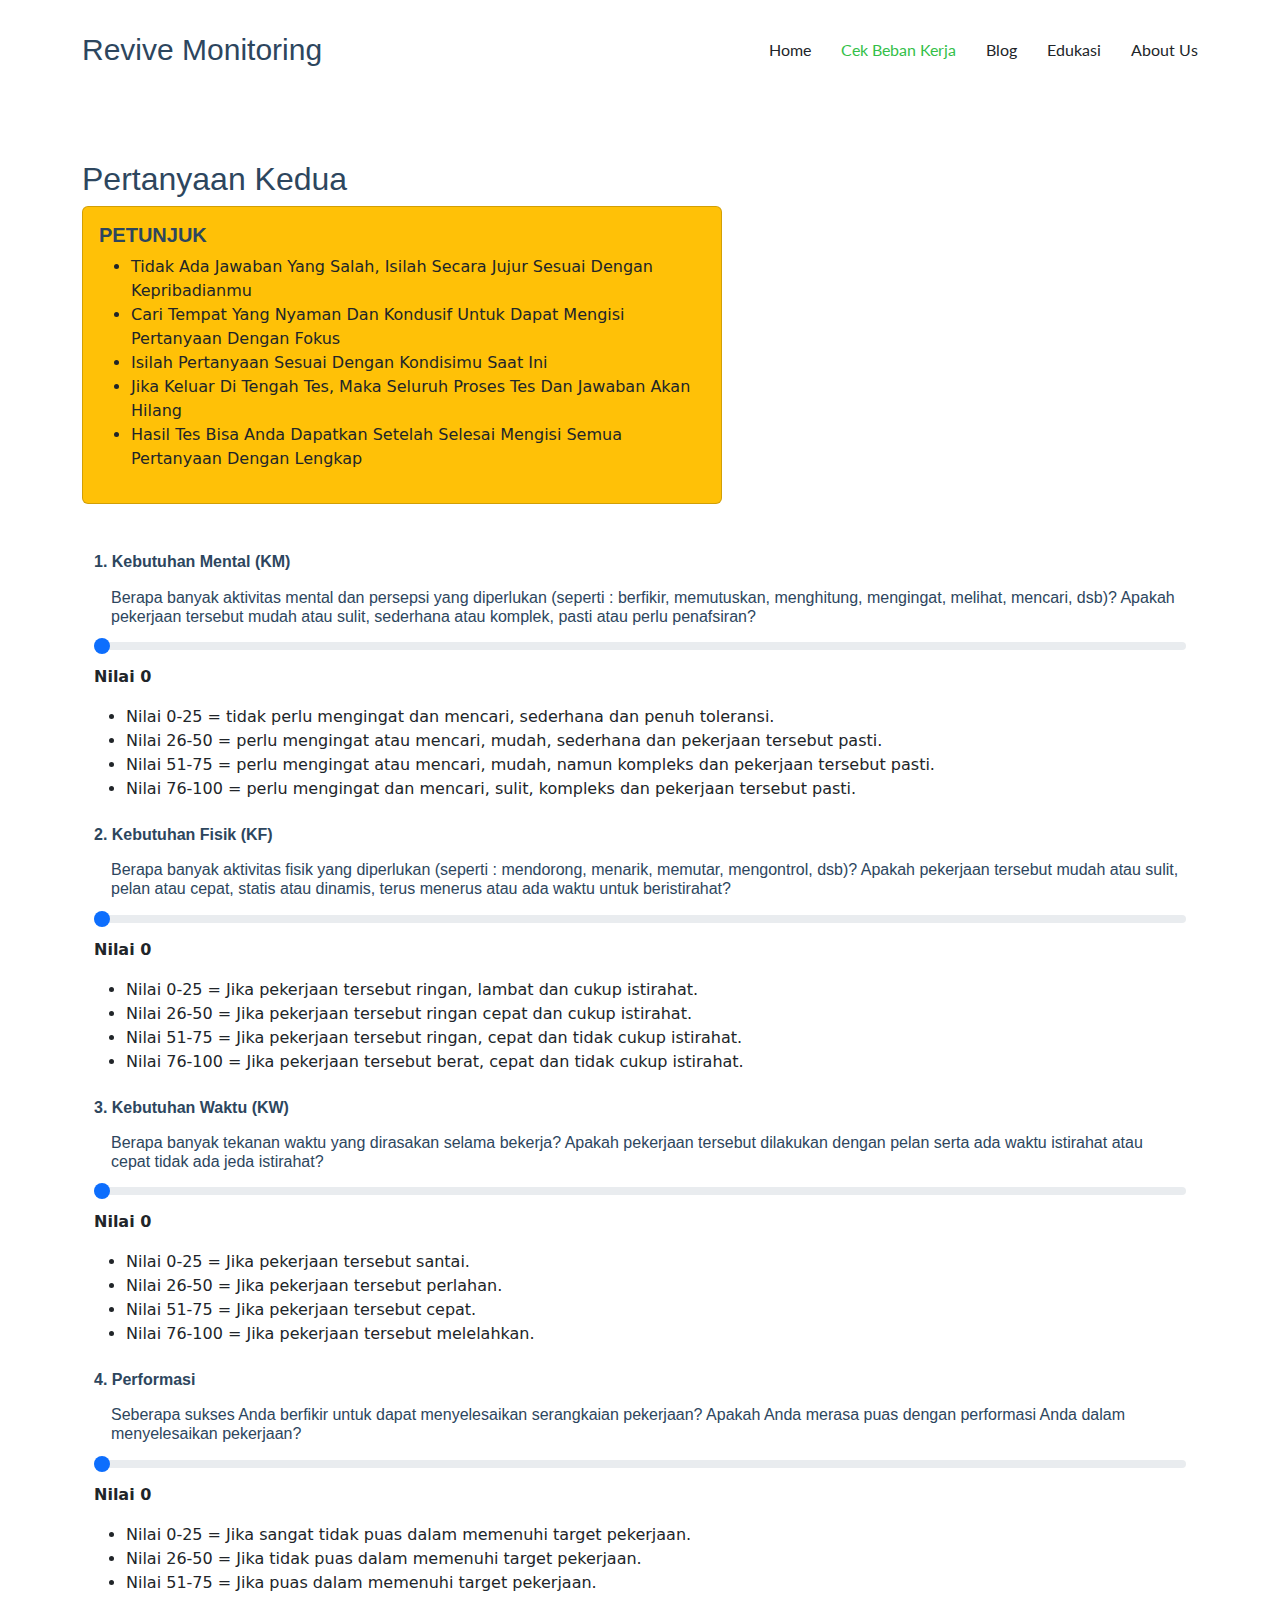
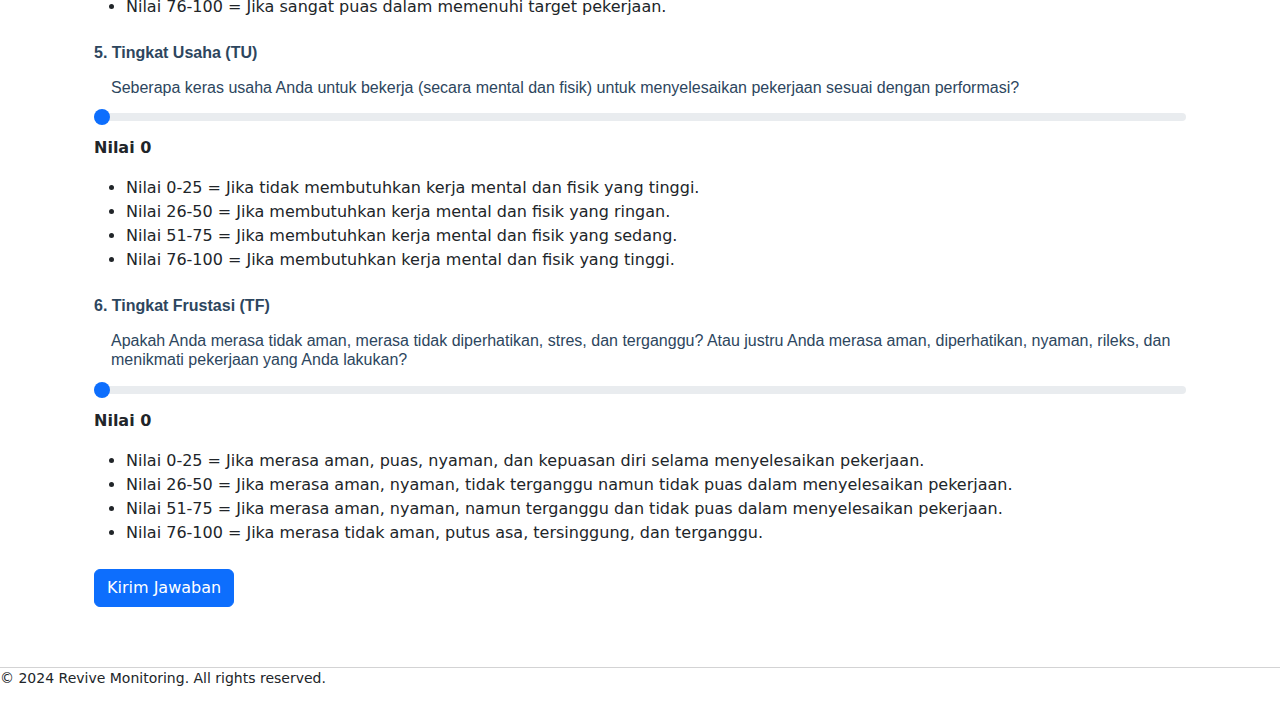
<file: last-question.html>
<!DOCTYPE html>
<html lang="en">

<head>
    <meta charset="utf-8">
    <meta content="width=device-width, initial-scale=1.0" name="viewport">
    <title>Cek Skor - Revive Monitoring</title>
    <meta name="description" content="">
    <meta name="keywords" content="">

    <!-- Favicons -->
    <link href="assets/img/favicon.png" rel="icon">
    <link href="assets/img/apple-touch-icon.png" rel="apple-touch-icon">

    <!-- Fonts -->
    <link href="https://fonts.googleapis.com" rel="preconnect">
    <link href="https://fonts.gstatic.com" rel="preconnect" crossorigin>
    <link
        href="https://fonts.googleapis.com/css2?famil33y=Roboto:wght@100;300;400;500;700;900&family=Lato:wght@100;300;400;700;900&display=swap"
        rel="stylesheet">

    <!-- Vendor CSS Files -->
    <link href="assets/vendor/bootstrap/css/bootstrap.min.css" rel="stylesheet">
    <link href="assets/vendor/bootstrap-icons/bootstrap-icons.css" rel="stylesheet">
    <link href="assets/vendor/aos/aos.css" rel="stylesheet">
    <link href="assets/vendor/swiper/swiper-bundle.min.css" rel="stylesheet">
    <link href="assets/vendor/glightbox/css/glightbox.min.css" rel="stylesheet">

    <!-- Main CSS File -->
    <link href="assets/css/main.css" rel="stylesheet">

</head>

<body class="index-page">

    <!-- Header -->
    <header id="header" class="header d-flex align-items-center sticky-top">
        <div class="container-fluid container-xl position-relative d-flex align-items-center justify-content-between">
            <a href="index.html" class="logo d-flex align-items-center">
                <h1 class="sitename">Revive Monitoring</h1>
            </a>
            <nav id="navmenu" class="navmenu">
                <ul>
                    <li><a href="index.html">Home</a></li>
                    <li><a href="cekskor.html" class="active">Cek Beban Kerja</a></li>
                    <li><a href="blog.html">Blog</a></li>
                    <li><a href="edukasi.html">Edukasi</a></li>
                    <li><a href="aboutus.html">About Us</a></li>
                </ul>
                <i class="mobile-nav-toggle d-xl-none bi bi-list"></i>
            </nav>
        </div>
    </header>

    <main class="main">
        <section class="container" data-aos="fade-up">
            <h2>Pertanyaan Kedua</h2>
            <div class="card bg-warning" style="width: 50vw; height: auto;">
                <div class="card-body">
                    <div class="card-title"><h5><b>PETUNJUK</b></h5></div>
                    <ul>
                        <li>Tidak Ada Jawaban Yang Salah, Isilah Secara Jujur Sesuai Dengan Kepribadianmu</li>
                        <li>Cari Tempat Yang Nyaman Dan Kondusif Untuk Dapat Mengisi Pertanyaan Dengan Fokus</li>
                        <li>Isilah Pertanyaan Sesuai Dengan Kondisimu Saat Ini</li>
                        <li>Jika Keluar Di Tengah Tes, Maka Seluruh Proses Tes Dan Jawaban Akan Hilang</li>
                        <li>Hasil Tes Bisa Anda Dapatkan Setelah Selesai Mengisi Semua Pertanyaan Dengan Lengkap</li>
                    </ul>
                </div>
            </div>

            <form id="survey-form" class="container mt-5">
                <!-- Pertantanyaan 1 -->
                <div class="question-container mb-4">
                    <h6 style="font-weight: bold;">1. Kebutuhan Mental (KM)</h6>
                    <p>
                    <h6 style="margin-left: 17px;">Berapa banyak aktivitas mental dan persepsi yang diperlukan (seperti
                        : berfikir, memutuskan,
                        menghitung, mengingat, melihat, mencari, dsb)? Apakah pekerjaan tersebut mudah atau sulit,
                        sederhana atau komplek, pasti atau perlu penafsiran?</h6>
                    <input type="range" class="form-range" id="km-scale" min="0" max="100" step="1" value="0">
                    <div id="km-value" style="font-weight: bold;">Nilai <span id="km-slider-value">0</span></div>
                    </p>
                    <p>
                    <ul>
                        <li>Nilai 0-25 = tidak perlu mengingat dan mencari, sederhana dan penuh toleransi.</li>
                        <li>Nilai 26-50 = perlu mengingat atau mencari, mudah, sederhana dan pekerjaan tersebut pasti.
                        </li>
                        <li>Nilai 51-75 = perlu mengingat atau mencari, mudah, namun kompleks dan pekerjaan tersebut
                            pasti.</li>
                        <li>Nilai 76-100 = perlu mengingat dan mencari, sulit, kompleks dan pekerjaan tersebut pasti.
                        </li>
                    </ul>
                    </p>
                </div>
                <!-- Pertantanyaan 2 -->
                <div class="question-container mb-4">
                    <h6 style="font-weight: bold;">2. Kebutuhan Fisik (KF)</h6>
                    <p>
                    <h6 style="margin-left: 17px;">Berapa banyak aktivitas fisik yang diperlukan (seperti : mendorong,
                        menarik, memutar, mengontrol, dsb)? Apakah pekerjaan tersebut mudah atau sulit, pelan atau
                        cepat, statis atau dinamis, terus menerus atau ada waktu untuk beristirahat?</h6>
                    <input type="range" class="form-range" id="kf-scale" min="0" max="100" step="1" value="0">
                    <div id="kf-value" style="font-weight: bold;">Nilai <span id="kf-slider-value">0</span></div>
                    </p>
                    <p>
                    <ul>
                        <li>Nilai 0-25 = Jika pekerjaan tersebut ringan, lambat dan cukup istirahat.</li>
                        <li>Nilai 26-50 = Jika pekerjaan tersebut ringan cepat dan cukup istirahat.
                        </li>
                        <li>Nilai 51-75 = Jika pekerjaan tersebut ringan, cepat dan tidak cukup istirahat.</li>
                        <li>Nilai 76-100 = Jika pekerjaan tersebut berat, cepat dan tidak cukup istirahat.
                        </li>
                    </ul>
                    </p>
                </div>

                <!-- Pertantanyaan 3 -->
                <div class="question-container mb-4">
                    <h6 style="font-weight: bold;">3. Kebutuhan Waktu (KW)</h6>
                    <p>
                    <h6 style="margin-left: 17px;">Berapa banyak tekanan waktu yang dirasakan selama bekerja? Apakah
                        pekerjaan tersebut dilakukan dengan pelan serta ada waktu istirahat atau cepat tidak ada jeda
                        istirahat?</h6>
                    <input type="range" class="form-range" id="kw-scale" min="0" max="100" step="1" value="0">
                    <div id="kw-value" style="font-weight: bold;">Nilai <span id="kw-slider-value">0</span></div>
                    </p>
                    <p>
                    <ul>
                        <li>Nilai 0-25 = Jika pekerjaan tersebut santai.</li>
                        <li>Nilai 26-50 = Jika pekerjaan tersebut perlahan.
                        </li>
                        <li>Nilai 51-75 = Jika pekerjaan tersebut cepat.</li>
                        <li>Nilai 76-100 = Jika pekerjaan tersebut melelahkan.
                        </li>
                    </ul>
                    </p>
                </div>

                <!-- Pertanyaan 4 -->
                <div class="question-container mb-4">
                    <h6 style="font-weight: bold;">4. Performasi</h6>
                    <p>
                    <h6 style="margin-left: 17px;">Seberapa sukses Anda berfikir untuk dapat menyelesaikan serangkaian
                        pekerjaan? Apakah Anda merasa puas dengan performasi Anda dalam menyelesaikan pekerjaan?</h6>
                    <input type="range" class="form-range" id="p-scale" min="0" max="100" step="1" value="0">
                    <div id="p-value" style="font-weight: bold;">Nilai <span id="p-slider-value">0</span></div>
                    </p>
                    <p>
                    <ul>
                        <li>Nilai 0-25 = Jika sangat tidak puas dalam memenuhi target pekerjaan.</li>
                        <li>Nilai 26-50 = Jika tidak puas dalam memenuhi target pekerjaan.</li>
                        <li>Nilai 51-75 = Jika puas dalam memenuhi target pekerjaan.</li>
                        <li>Nilai 76-100 = Jika sangat puas dalam memenuhi target pekerjaan.</li>
                    </ul>
                    </p>
                </div>

                <!-- Pertanyaan 5 -->
                <div class="question-container mb-4">
                    <h6 style="font-weight: bold;">5. Tingkat Usaha (TU)</h6>
                    <p>
                    <h6 style="margin-left: 17px;">Seberapa keras usaha Anda untuk bekerja (secara mental dan fisik)
                        untuk menyelesaikan pekerjaan sesuai dengan performasi?</h6>
                    <input type="range" class="form-range" id="tu-scale" min="0" max="100" step="1" value="0">
                    <div id="tu-value" style="font-weight: bold;">Nilai <span id="tu-slider-value">0</span></div>
                    </p>
                    <p>
                    <ul>
                        <li>Nilai 0-25 = Jika tidak membutuhkan kerja mental dan fisik yang tinggi.</li>
                        <li>Nilai 26-50 = Jika membutuhkan kerja mental dan fisik yang ringan.</li>
                        <li>Nilai 51-75 = Jika membutuhkan kerja mental dan fisik yang sedang.</li>
                        <li>Nilai 76-100 = Jika membutuhkan kerja mental dan fisik yang tinggi.</li>
                    </ul>
                    </p>
                </div>

                <!-- Pertanyaan 6 -->
                <div class="question-container mb-4">
                    <h6 style="font-weight: bold;">6. Tingkat Frustasi (TF)</h6>
                    <p>
                    <h6 style="margin-left: 17px;">Apakah Anda merasa tidak aman, merasa tidak diperhatikan, stres, dan
                        terganggu? Atau justru Anda merasa aman, diperhatikan, nyaman, rileks, dan menikmati pekerjaan
                        yang Anda lakukan?</h6>
                    <input type="range" class="form-range" id="tf-scale" min="0" max="100" step="1" value="0">
                    <div id="tf-value" style="font-weight: bold;">Nilai <span id="tf-slider-value">0</span>
                    </div>
                    </p>
                    <p>
                    <ul>
                        <li>Nilai 0-25 = Jika merasa aman, puas, nyaman, dan kepuasan diri selama menyelesaikan
                            pekerjaan.</li>
                        <li>Nilai 26-50 = Jika merasa aman, nyaman, tidak terganggu namun tidak puas dalam menyelesaikan
                            pekerjaan.</li>
                        <li>Nilai 51-75 = Jika merasa aman, nyaman, namun terganggu dan tidak puas dalam menyelesaikan
                            pekerjaan.</li>
                        <li>Nilai 76-100 = Jika merasa tidak aman, putus asa, tersinggung, dan terganggu.</li>
                    </ul>
                    </p>
                </div>

                <!-- Tombol Kirim -->
                <div class="form-group">
                    <button type="button" class="btn btn-primary" onclick="calculateScore()">Kirim Jawaban</button>
                </div>
            </form>
        </section>
    </main>

    <footer>
        <p>&copy; 2024 Revive Monitoring. All rights reserved.</p>
    </footer>

    <!-- Scroll Top -->
    <a href="#" id="scroll-top" class="scroll-top d-flex align-items-center justify-content-center"><i
            class="bi bi-arrow-up-short"></i></a>

    <!-- Vendor JS Files -->
    <script src="assets/vendor/bootstrap/js/bootstrap.bundle.min.js"></script>
    <script src="assets/vendor/aos/aos.js"></script>
    <script src="assets/vendor/swiper/swiper-bundle.min.js"></script>
    <script src="assets/vendor/glightbox/js/glightbox.min.js"></script>
    <script src="assets/js/main.js"></script>
    <script>
        // Menampilkan nilai yang dipilih untuk setiap slider
        document.getElementById("km-scale").addEventListener("input", function () {
            document.getElementById("km-slider-value").textContent = this.value;
        });

        document.getElementById("kf-scale").addEventListener("input", function () {
            document.getElementById("kf-slider-value").textContent = this.value;
        });

        document.getElementById("kw-scale").addEventListener("input", function () {
            document.getElementById("kw-slider-value").textContent = this.value;
        });

        document.getElementById("p-scale").addEventListener("input", function () {
            document.getElementById("p-slider-value").textContent = this.value;
        });

        document.getElementById("tu-scale").addEventListener("input", function () {
            document.getElementById("tu-slider-value").textContent = this.value;
        });

        document.getElementById("tf-scale").addEventListener("input", function () {
            document.getElementById("tf-slider-value").textContent = this.value;
        });

        // Fungsi untuk menghitung dan menampilkan skor
        function calculateScore() {
            const counts = JSON.parse(localStorage.getItem('bobotFaktor'));
            if (!counts) {
                alert("Silakan selesaikan pertanyaan pertama dulu.");
                return;
            }
            var kmRating = parseInt(document.getElementById("km-scale").value);
            var kfRating = parseInt(document.getElementById("kf-scale").value);
            var kwRating = parseInt(document.getElementById("kw-scale").value);
            var pRating = parseInt(document.getElementById("p-scale").value);
            var tuRating = parseInt(document.getElementById("tu-scale").value);
            var tfRating = parseInt(document.getElementById("tf-scale").value);

            // Bobot faktor untuk setiap elemen
            const wwl = (kmRating * counts.KM) +
                (kfRating * counts.KF) +
                (kwRating * counts.KW) +
                (pRating * counts.P) +
                (tuRating * counts.TU) +
                (tfRating * counts.TF);

            const finalScore = wwl / 15;

            // Menampilkan skor dan kategori
            displayScore(finalScore);
        }

        // Fungsi untuk menampilkan hasil skor dan kategori
        function displayScore(score) {
            var category = '';
            if (score < 50) {
                category = 'Ringan';
            } else if (score >= 50 && score <= 80) {
                category = 'Sedang';
            } else {
                category = 'Berat';
            }
            localStorage.setItem('finalScore', score.toFixed(2));
            localStorage.setItem('category', category);
            // Menampilkan hasil skor dan kategori
            window.location.href = 'score-result.html';
        }
    </script>

</body>

</html>
</file>
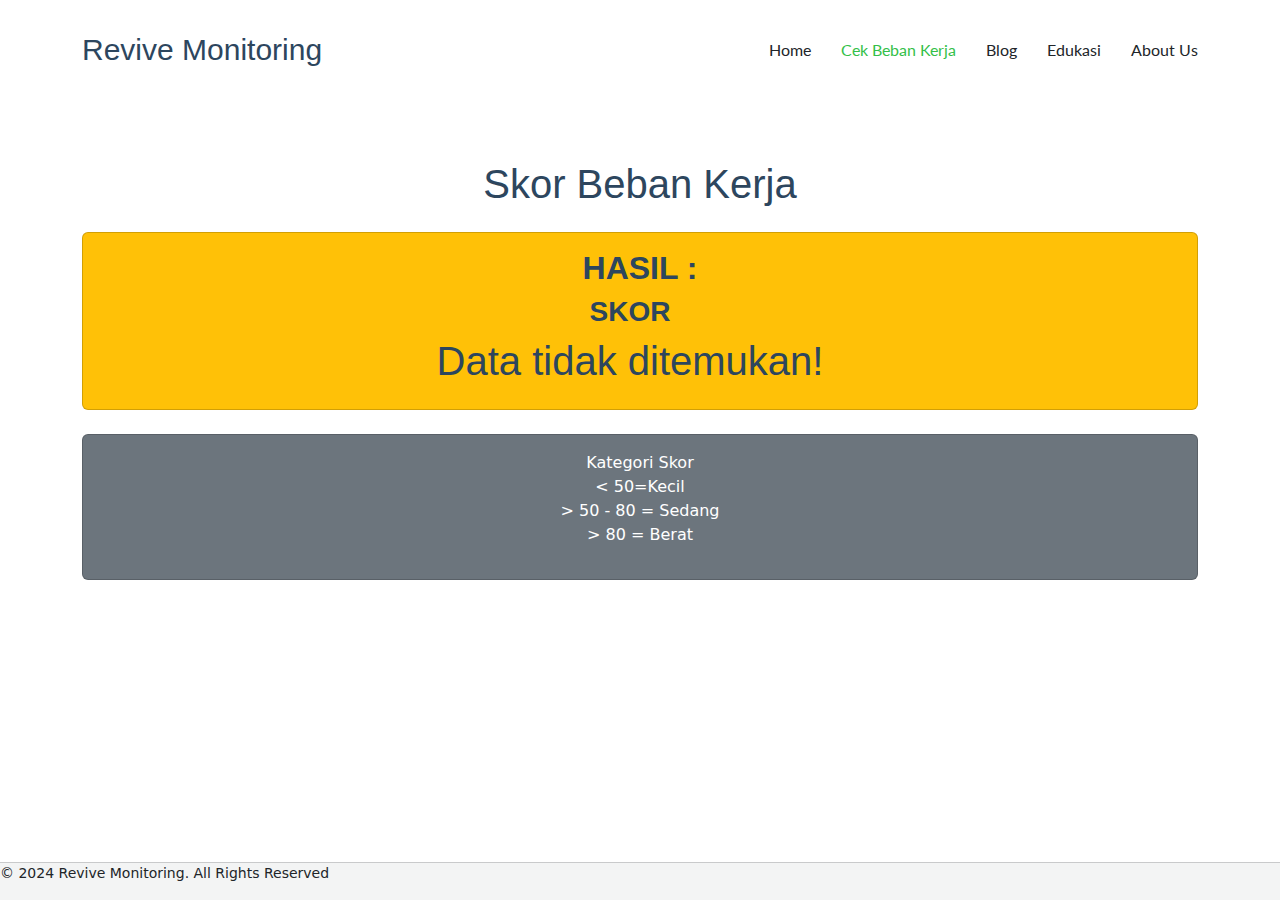
<file: score-result.html>
<!DOCTYPE html>
<html lang="en">

<head>
    <meta charset="utf-8">
    <meta content="width=device-width, initial-scale=1.0" name="viewport">
    <title>Skor - Revive Monitoring</title>
    <meta name="description" content="">
    <meta name="keywords" content="">

    <!-- Favicons -->
    <link href="assets/img/favicon.png" rel="icon">
    <link href="assets/img/apple-touch-icon.png" rel="apple-touch-icon">

    <!-- Fonts -->
    <link href="https://fonts.googleapis.com" rel="preconnect">
    <link href="https://fonts.gstatic.com" rel="preconnect" crossorigin>
    <link
        href="https://fonts.googleapis.com/css2?famil33y=Roboto:wght@100;300;400;500;700;900&family=Lato:wght@100;300;400;700;900&display=swap"
        rel="stylesheet">

    <!-- Vendor CSS Files -->
    <link href="assets/vendor/bootstrap/css/bootstrap.min.css" rel="stylesheet">
    <link href="assets/vendor/bootstrap-icons/bootstrap-icons.css" rel="stylesheet">
    <link href="assets/vendor/aos/aos.css" rel="stylesheet">
    <link href="assets/vendor/swiper/swiper-bundle.min.css" rel="stylesheet">
    <link href="assets/vendor/glightbox/css/glightbox.min.css" rel="stylesheet">

    <!-- Main CSS File -->
    <link href="assets/css/main.css" rel="stylesheet">
</head>

<body class="index-page">

    <!-- Header -->
    <header id="header" class="header d-flex align-items-center sticky-top">
        <div class="container-fluid container-xl position-relative d-flex align-items-center justify-content-between">
            <a href="index.html" class="logo d-flex align-items-center">
                <h1 class="sitename">Revive Monitoring</h1>
            </a>
            <nav id="navmenu" class="navmenu">
                <ul>
                    <li><a href="index.html">Home</a></li>
                    <li><a href="cekskor.html" class="active">Cek Beban Kerja</a></li>
                    <li><a href="blog.html">Blog</a></li>
                    <li><a href="edukasi.html">Edukasi</a></li>
                    <li><a href="aboutus.html">About Us</a></li>
                </ul>
                <i class="mobile-nav-toggle d-xl-none bi bi-list"></i>
            </nav>
        </div>
    </header>

    <!-- Main Content -->
    <main class="main">
        <section id="cekskor" class="section">
            <div class="container">
                <div class="row align-items-center justify-content-center">
                    <div class="col-lg-12 text-center mb-4" data-aos="fade-up">
                        <h1 class="mb-4">Skor Beban Kerja</h1>
                        <div class="card bg-warning mb-4">
                            <div class="card-body">
                                <div class="card-title">
                                    <h2><b>HASIL : </b></h2>
                                </div>
                                <div class="card-title">
                                    <h3 style="margin-right: 20px;"><b>SKOR</b></h3>
                                </div>
                                <div class="card-title">
                                    <h1 style="margin-right: 20px;" id="score"><b>0</b></h1>
                                </div>
                                <div class="card-title">
                                    <h4 style="margin-right: 20px;" id="category"><b>Sedang</b></h4>
                                </div>
                            </div>
                        </div>

                        <div class="card bg-secondary text-white">
                            <div class="card-body">
                                <p>Kategori Skor <br>
                                    < 50=Kecil<br>
                                        > 50 - 80 = Sedang<br>
                                        > 80 = Berat<br>
                                </p>
                            </div>
                        </div>
                    </div>
                    <div class="col-lg-12" data-aos="fade-up">
                        <div class="card bg-secondary mb-3 text-white" style="display: none;" id="ringan">
                            <div class="card-body">
                                <p>
                                    Tidak diperlukan perbaikan. Namun harus tetap menjaga pola hidup sehat dengan cara
                                    istirahat secara teratur untuk menjaga mental dan fisik agar tetap stabil serta
                                    meningkatkan fokus untuk kembali bekerja atau melakukan aktivitas berikut ini:
                                <ul>
                                    <li>Menjaga produktivitas dengan tetap selesaikan pekerjaan tepat waktu dan hindari
                                        menunda tugas, serta fokus pada efisiensi untuk meminimalkan potensi beban
                                        tambahan
                                    </li>
                                    <li>Lakukan peregangan atau berjalan santai setiap 1-2 jam untuk menjaga sirkulasi
                                        darah
                                    </li>
                                    <li>Pencegahan kelelahan dengan memastikan ruang kerja memiliki pencahayaan dan
                                        ventilasi yang baik</li>
                                </ul>
                                </p>
                            </div>
                        </div>
                        <div class="card bg-secondary mb-3 text-white" style="display: none;" id="sedang">
                            <div class="card-body">
                                <p>
                                    Perlu dilakukan perbaikan, dengan cara mengatur jam tidur dan pola makan, olahraga teratur serta pertahankan kesehatan fisik dan mental atau melakukan aktivitas berikut ini :
                                <ul>
                                    <li>Memanajemen waktu dengan menerapkan metode kerja seperti Pomodoro (25 menit kerja, 5 menit istirahat), serta memprioritaskan tugas berdasarkan urgensi dan pentingnya
                                    </li>
                                    <li>Mengurangi resiko kelelahan kerja dengan menerapkan istirahat pendek secara berkala, misalnya setiap 1 jam kerja ambil jeda 10 menit, dan juga melakukan peregangan leher, bahu, dan punggung untuk mengurangi ketegangan otot
                                    </li>
                                    <li>Berkomunikasi dengan atasan atau tim untuk mendiskusikan beban kerja jika mulai terasa berat</li>
                                </ul>
                                </p>
                            </div>
                        </div>
                        <div class="card bg-secondary mb-3 text-white" style="display: none;" id="berat">
                            <div class="card-body">
                                <p>
                                    Perlu dilakukan perbaikan, dengan cara mengatur jam tidur dan pola makan, olahraga teratur serta pertahankan kesehatan fisik dan mental atau melakukan aktivitas berikut ini :
                                    Perlu dilakukan perbaikan, dengan cara istirahat yang cukup, mengatur pola makan, serta melakukan cek kesehatan secara berkala atau lakukan aktivitas ini :
                                <ul>
                                    <li>Identifikasi tugas utama yang harus diselesaikan terlebih dahulu dan mendelegasikan tugas sekunder kepada rekan kerja jika memungkinkan
                                    </li>
                                    <li>Ambil jeda lebih sering, misalnya setiap 45 menit kerja istirahat 10-15 menit dan gunakan waktu istirahat untuk aktivitas relaksasi, seperti peregangan atau berjalan ringan.
                                    </li>
                                    <li>Hindari duduk terlalu lama, berdirilah atau berjalan sebentar setiap jam</li>
                                    <li>Konsumsi makanan bernutrisi dan cukup hidrasi untuk menjaga stamina</li>
                                    <li>Lakukan teknik mindfulness atau meditasi untuk menenangkan pikiran</li>
                                    <li>Diskusikan dengan supervisor untuk mencari solusi terkait beban kerja, seperti alat bantu atau tambahan tenaga kerja</li>
                                    <li>Jika kelelahan terus dirasakan, lakukan penyesuaian jadwal atau jumlah pekerjaan bersama tim dan manajemen</li>
                                    <li>Mengurangi resiko kelelahan kerja dengan menerapkan istirahat pendek secara berkala, misalnya setiap 1 jam kerja ambil jeda 10 menit, dan juga melakukan peregangan leher, bahu, dan punggung untuk mengurangi ketegangan otot</li>
                                    <li>Berkomunikasi dengan atasan atau tim untuk mendiskusikan beban kerja jika mulai terasa berat</li>
                                </ul>
                                </p>
                            </div>
                        </div>
                    </div>
                </div>
            </div>
        </section>
    </main>


    <!-- Footer -->
    <footer id="footer" class="footer light-background">

        <p>© 2024 Revive Monitoring. All Rights Reserved</p>

    </footer>

    <!-- Scroll Top -->
    <a href="#" id="scroll-top" class="scroll-top d-flex align-items-center justify-content-center"><i
            class="bi bi-arrow-up-short"></i></a>

    <!-- Vendor JS Files -->
    <script src="assets/vendor/bootstrap/js/bootstrap.bundle.min.js"></script>
    <script src="assets/vendor/aos/aos.js"></script>
    <script src="assets/vendor/swiper/swiper-bundle.min.js"></script>
    <script src="assets/vendor/glightbox/js/glightbox.min.js"></script>
    <script src="assets/js/main.js"></script>
    <script>
        window.onload = function () {
            // Ambil skor dan kategori dari localStorage
            const score = localStorage.getItem('finalScore');
            const category = localStorage.getItem('category');

            // Cek apakah data ada di localStorage
            if (score && category) {
                // Tampilkan skor dan kategori pada elemen yang sudah disiapkan di HTML
                document.getElementById('score').innerHTML = `<b>${score}</b>`;
                document.getElementById('category').innerHTML = `<b>${category}</b>`;
                if (category === "Ringan") {
                    document.getElementById("ringan").style.display = "block"; // Tampilkan kartu Ringan
                } else if (category === "Sedang") {
                    document.getElementById("sedang").style.display = "block"; // Tampilkan kartu Sedang
                } else if (category === "Berat") {
                    document.getElementById("berat").style.display = "block"; // Tampilkan kartu Berat
                }
            } else {
                // Jika data tidak ditemukan, beri pesan error
                document.getElementById('score').innerText = "Data tidak ditemukan!";
                document.getElementById('category').innerText = "";
            }
        }
    </script>
</body>

</html>
</file>
<file: assets/css/main.css>
/**
* Template Name: Active
* Template URL: https://bootstrapmade.com/active-bootstrap-website-template/
* Updated: Aug 07 2024 with Bootstrap v5.3.3
* Author: BootstrapMade.com
* License: https://bootstrapmade.com/license/
*/

/*--------------------------------------------------------------
# Font & Color Variables
# Help: https://bootstrapmade.com/color-system/
--------------------------------------------------------------*/

/* Atur tinggi HTML dan body ke 100% layar */
html,
body {
  height: 100%; /* Memastikan elemen html dan body mengambil seluruh tinggi layar */
  margin: 0; /* Menghilangkan margin default */
  padding: 0; /* Menghilangkan padding default */
}

/* Gunakan flexbox untuk membuat layout fleksibel */
body {
  display: flex;
  flex-direction: column; /* Mengatur elemen dalam kolom secara vertikal */
  min-height: 100vh; /* Pastikan body mengambil tinggi layar penuh */
}

/* Layout utama */
.main {
  flex-grow: 1; /* Elemen utama mengisi ruang yang tersisa */
}

/* Footer berada di bawah konten */
footer {
  background-color: var(--background-color);
  color: var(--default-color);
  font-size: 14px;
  margin-top: auto; /* Footer selalu berada di bawah */
  border-top: 1px solid
    color-mix(in srgb, var(--default-color), transparent 80%);
}

/* Menjaga responsivitas pada elemen yang lebih kecil */
@media (max-width: 768px) {
  h1 {
    font-size: 1.5rem; /* Ukuran font lebih kecil pada layar kecil */
  }

  .btn {
    padding: 10px 20px; /* Ukuran tombol disesuaikan */
  }
}

/* Fonts */
:root {
  --default-font: "Roboto", system-ui, -apple-system, "Segoe UI", Roboto,
    "Helvetica Neue", Arial, "Noto Sans", "Liberation Sans", sans-serif,
    "Apple Color Emoji", "Segoe UI Emoji", "Segoe UI Symbol", "Noto Color Emoji";
  --heading-font: "Roboto", sans-serif;
  --nav-font: "Lato", sans-serif;
}

/* Global Colors - The following color variables are used throughout the website. Updating them here will change the color scheme of the entire website */
:root {
  --background-color: #ffffff; /* Background color for the entire website, including individual sections */
  --default-color: #212529; /* Default color used for the majority of the text content across the entire website */
  --heading-color: #2d465e; /* Color for headings, subheadings and title throughout the website */
  --accent-color: #34bf49; /* Accent color that represents your brand on the website. It's used for buttons, links, and other elements that need to stand out */
  --surface-color: #ffffff; /* The surface color is used as a background of boxed elements within sections, such as cards, icon boxes, or other elements that require a visual separation from the global background. */
  --contrast-color: #ffffff; /* Contrast color for text, ensuring readability against backgrounds of accent, heading, or default colors. */
}

/* Nav Menu Colors - The following color variables are used specifically for the navigation menu. They are separate from the global colors to allow for more customization options */
:root {
  --nav-color: #212529; /* The default color of the main navmenu links */
  --nav-hover-color: #34bf49; /* Applied to main navmenu links when they are hovered over or active */
  --nav-mobile-background-color: #ffffff; /* Used as the background color for mobile navigation menu */
  --nav-dropdown-background-color: #ffffff; /* Used as the background color for dropdown items that appear when hovering over primary navigation items */
  --nav-dropdown-color: #212529; /* Used for navigation links of the dropdown items in the navigation menu. */
  --nav-dropdown-hover-color: #34bf49; /* Similar to --nav-hover-color, this color is applied to dropdown navigation links when they are hovered over. */
}

/* Color Presets - These classes override global colors when applied to any section or element, providing reuse of the sam color scheme. */

.light-background {
  --background-color: #f3f4f4;
  --surface-color: #ffffff;
}

.dark-background {
  --background-color: #060606;
  --default-color: #ffffff;
  --heading-color: #ffffff;
  --surface-color: #252525;
  --contrast-color: #ffffff;
}

/* Smooth scroll */
:root {
  scroll-behavior: smooth;
}

/*--------------------------------------------------------------
# General Styling & Shared Classes
--------------------------------------------------------------*/
body {
  color: var(--default-color);
  background-color: var(--background-color);
  font-family: var(--default-font);
}

a {
  color: var(--accent-color);
  text-decoration: none;
  transition: 0.3s;
}

a:hover {
  color: color-mix(in srgb, var(--accent-color), transparent 25%);
  text-decoration: none;
}

h1,
h2,
h3,
h4,
h5,
h6 {
  color: var(--heading-color);
  font-family: var(--heading-font);
}

/* PHP Email Form Messages
------------------------------*/
.php-email-form .error-message {
  display: none;
  background: #df1529;
  color: #ffffff;
  text-align: left;
  padding: 15px;
  margin-bottom: 24px;
  font-weight: 600;
}

.php-email-form .sent-message {
  display: none;
  color: #ffffff;
  background: #059652;
  text-align: center;
  padding: 15px;
  margin-bottom: 24px;
  font-weight: 600;
}

.php-email-form .loading {
  display: none;
  background: var(--surface-color);
  text-align: center;
  padding: 15px;
  margin-bottom: 24px;
}

.php-email-form .loading:before {
  content: "";
  display: inline-block;
  border-radius: 50%;
  width: 24px;
  height: 24px;
  margin: 0 10px -6px 0;
  border: 3px solid var(--accent-color);
  border-top-color: var(--surface-color);
  animation: php-email-form-loading 1s linear infinite;
}

@keyframes php-email-form-loading {
  0% {
    transform: rotate(0deg);
  }

  100% {
    transform: rotate(360deg);
  }
}

/*--------------------------------------------------------------
# Global Header
--------------------------------------------------------------*/
.header {
  color: var(--default-color);
  background-color: var(--background-color);
  padding: 20px 0;
  transition: all 0.5s;
  z-index: 997;
}

.header .logo {
  line-height: 1;
}

.header .logo img {
  max-height: 32px;
  margin-right: 8px;
}

.header .logo h1 {
  font-size: 30px;
  margin: 0;
  font-weight: 300;
  color: var(--heading-color);
}

.scrolled .header {
  box-shadow: 0px 0 18px rgba(0, 0, 0, 0.1);
}

/*--------------------------------------------------------------
# Navigation Menu
--------------------------------------------------------------*/
/* Navmenu - Desktop */
@media (min-width: 1200px) {
  .navmenu {
    padding: 0;
  }

  .navmenu ul {
    margin: 0;
    padding: 0;
    display: flex;
    list-style: none;
    align-items: center;
  }

  .navmenu li {
    position: relative;
  }

  .navmenu a,
  .navmenu a:focus {
    color: var(--nav-color);
    padding: 18px 15px;
    font-size: 16px;
    font-family: var(--nav-font);
    font-weight: 400;
    display: flex;
    align-items: center;
    justify-content: space-between;
    white-space: nowrap;
    transition: 0.3s;
  }

  .navmenu a i,
  .navmenu a:focus i {
    font-size: 12px;
    line-height: 0;
    margin-left: 5px;
    transition: 0.3s;
  }

  .navmenu li:last-child a {
    padding-right: 0;
  }

  .navmenu li:hover > a,
  .navmenu .active,
  .navmenu .active:focus {
    color: var(--nav-hover-color);
  }

  .navmenu .dropdown ul {
    margin: 0;
    padding: 10px 0;
    background: var(--nav-dropdown-background-color);
    display: block;
    position: absolute;
    visibility: hidden;
    left: 14px;
    top: 130%;
    opacity: 0;
    transition: 0.3s;
    border-radius: 4px;
    z-index: 99;
    box-shadow: 0px 0px 30px rgba(0, 0, 0, 0.1);
  }

  .navmenu .dropdown ul li {
    min-width: 200px;
  }

  .navmenu .dropdown ul a {
    padding: 10px 20px;
    font-size: 15px;
    text-transform: none;
    color: var(--nav-dropdown-color);
  }

  .navmenu .dropdown ul a i {
    font-size: 12px;
  }

  .navmenu .dropdown ul a:hover,
  .navmenu .dropdown ul .active:hover,
  .navmenu .dropdown ul li:hover > a {
    color: var(--nav-dropdown-hover-color);
  }

  .navmenu .dropdown:hover > ul {
    opacity: 1;
    top: 100%;
    visibility: visible;
  }

  .navmenu .dropdown .dropdown ul {
    top: 0;
    left: -90%;
    visibility: hidden;
  }

  .navmenu .dropdown .dropdown:hover > ul {
    opacity: 1;
    top: 0;
    left: -100%;
    visibility: visible;
  }
}

/* Navmenu - Mobile */
@media (max-width: 1199px) {
  .mobile-nav-toggle {
    color: var(--nav-color);
    font-size: 28px;
    line-height: 0;
    margin-right: 10px;
    cursor: pointer;
    transition: color 0.3s;
  }

  .navmenu {
    padding: 0;
    z-index: 9997;
  }

  .navmenu ul {
    display: none;
    list-style: none;
    position: absolute;
    inset: 60px 20px 20px 20px;
    padding: 10px 0;
    margin: 0;
    border-radius: 6px;
    background-color: var(--nav-mobile-background-color);
    overflow-y: auto;
    transition: 0.3s;
    z-index: 9998;
    box-shadow: 0px 0px 30px rgba(0, 0, 0, 0.1);
  }

  .navmenu a,
  .navmenu a:focus {
    color: var(--nav-color);
    padding: 10px 20px;
    font-family: var(--nav-font);
    font-size: 17px;
    font-weight: 500;
    display: flex;
    align-items: center;
    justify-content: space-between;
    white-space: nowrap;
    transition: 0.3s;
  }

  .navmenu a i,
  .navmenu a:focus i {
    font-size: 12px;
    line-height: 0;
    margin-left: 5px;
    width: 30px;
    height: 30px;
    display: flex;
    align-items: center;
    justify-content: center;
    border-radius: 50%;
    transition: 0.3s;
    background-color: color-mix(in srgb, var(--accent-color), transparent 90%);
  }

  .navmenu a i:hover,
  .navmenu a:focus i:hover {
    background-color: var(--accent-color);
    color: var(--contrast-color);
  }

  .navmenu a:hover,
  .navmenu .active,
  .navmenu .active:focus {
    color: var(--nav-hover-color);
  }

  .navmenu .active i,
  .navmenu .active:focus i {
    background-color: var(--accent-color);
    color: var(--contrast-color);
    transform: rotate(180deg);
  }

  .navmenu .dropdown ul {
    position: static;
    display: none;
    z-index: 99;
    padding: 10px 0;
    margin: 10px 20px;
    background-color: var(--nav-dropdown-background-color);
    border: 1px solid color-mix(in srgb, var(--default-color), transparent 90%);
    box-shadow: none;
    transition: all 0.5s ease-in-out;
  }

  .navmenu .dropdown ul ul {
    background-color: rgba(33, 37, 41, 0.1);
  }

  .navmenu .dropdown ul a {
    color: var(--nav-dropdown-color);
  }

  .navmenu .dropdown ul a:hover,
  .navmenu .dropdown ul .active:hover,
  .navmenu .dropdown ul li:hover > a {
    color: var(--nav-dropdown-hover-color);
  }

  .navmenu .dropdown > .dropdown-active {
    display: block;
    background-color: rgba(33, 37, 41, 0.03);
  }

  .mobile-nav-active {
    overflow: hidden;
  }

  .mobile-nav-active .mobile-nav-toggle {
    color: #fff;
    position: absolute;
    font-size: 32px;
    top: 15px;
    right: 15px;
    margin-right: 0;
    z-index: 9999;
  }

  .mobile-nav-active .navmenu {
    position: fixed;
    overflow: hidden;
    inset: 0;
    background: rgba(33, 37, 41, 0.8);
    transition: 0.3s;
  }

  .mobile-nav-active .navmenu > ul {
    display: block;
  }
}

/*--------------------------------------------------------------
# Global Footer
--------------------------------------------------------------*/
.footer {
  background-color: var(--background-color);
  color: var(--default-color);
  /* padding: 60px 0; */
  font-size: 14px;
  margin-top: auto;
  border-top: 1px solid
    color-mix(in srgb, var(--default-color), transparent 80%);
}

.footer a {
  color: var(--default-color) !important;
}

.footer a:hover {
  color: var(--accent-color);
}

.footer .copyright {
  margin-top: 50px;
  position: center;
  padding-top: 20px;
  border-top: 1px solid
    color-mix(in srgb, var(--default-color), transparent 80%);
}

.footer .copyright p,
.footer .copyright .credits {
  margin: 2px 0;
}

.footer .btn-learn-more {
  background-color: var(--accent-color);
  border-radius: 30px;
  padding: 8px 30px;
  border: 2px solid transparent;
  transition: 0.3s all ease-in-out;
  font-size: 14px;
  color: var(--contrast-color) !important;
}

.footer .btn-learn-more:hover {
  border-color: var(--accent-color);
  background-color: transparent;
  color: var(--accent-color) !important;
}

.footer .widget .widget-heading {
  font-size: 15px;
  color: var(--heading-color);
  margin-bottom: 20px;
}

.footer .widget ul li {
  margin-bottom: 10px;
  line-height: 1.5;
}

.footer .widget ul li a {
  color: color-mix(in srgb, var(--heading-color), transparent 50%);
}

.footer .widget ul li a:hover {
  text-decoration: none;
  color: var(--heading-color);
}

.footer .widget .footer-blog-entry .date {
  color: color-mix(in srgb, var(--default-color), transparent 50%);
  font-size: 12px;
}

.footer .social-icons li {
  display: inline-block;
}

.footer .social-icons li a {
  display: inline-block;
  width: 40px;
  height: 40px;
  position: relative;
  border-radius: 50%;
  background: color-mix(in srgb, var(--default-color), transparent 90%);
}

.footer .social-icons li a span {
  color: color-mix(in srgb, var(--heading-color), transparent 0%);
  position: absolute;
  top: 50%;
  left: 50%;
  transform: translate(-50%, -50%);
  transition: 0.3s all ease-in-out;
}

.footer .social-icons li a:hover {
  background: var(--accent-color);
}

.footer .social-icons li a:hover span {
  color: var(--contrast-color);
}

.footer .social-icons li:first-child a {
  padding-left: 0;
}

.footer .footer-subscribe form {
  position: relative;
}

.footer .footer-subscribe .form-control {
  font-size: 14px;
  height: 42px;
  border: 2px solid color-mix(in srgb, var(--default-color), transparent 40%);
  background: none;
  color: var(--heading-color);
  padding-right: 40px;
}

.footer .footer-subscribe .form-control:focus {
  border-color: color-mix(in srgb, var(--default-color), transparent 10%);
  box-shadow: none;
}

.footer .footer-subscribe .form-control::placeholder {
  color: color-mix(in srgb, var(--heading-color), transparent 60%);
}

.footer .footer-subscribe .btn-link {
  padding: 0;
  margin: 0;
  font-size: 1.5rem;
  background-color: none;
  border-color: none;
  position: absolute;
  line-height: 0;
  color: color-mix(in srgb, var(--heading-color), transparent 20%);
  top: 20px;
  right: 10px;
  transform: translateY(-50%) rotate(0deg);
}

.footer .footer-subscribe .btn-link:hover,
.footer .footer-subscribe .btn-link:focus,
.footer .footer-subscribe .btn-link:active {
  text-decoration: none;
}

/*--------------------------------------------------------------
# Preloader
--------------------------------------------------------------*/
#preloader {
  position: fixed;
  inset: 0;
  z-index: 999999;
  overflow: hidden;
  background: var(--background-color);
  transition: all 0.6s ease-out;
}

#preloader:before {
  content: "";
  position: fixed;
  top: calc(50% - 30px);
  left: calc(50% - 30px);
  border: 6px solid #ffffff;
  border-color: var(--accent-color) transparent var(--accent-color) transparent;
  border-radius: 50%;
  width: 60px;
  height: 60px;
  animation: animate-preloader 1.5s linear infinite;
}

@keyframes animate-preloader {
  0% {
    transform: rotate(0deg);
  }

  100% {
    transform: rotate(360deg);
  }
}

/*--------------------------------------------------------------
# Scroll Top Button
--------------------------------------------------------------*/
.scroll-top {
  position: fixed;
  visibility: hidden;
  opacity: 0;
  right: 15px;
  bottom: 15px;
  z-index: 99999;
  background-color: var(--accent-color);
  width: 40px;
  height: 40px;
  border-radius: 4px;
  transition: all 0.4s;
}

.scroll-top i {
  font-size: 24px;
  color: var(--contrast-color);
  line-height: 0;
}

.scroll-top:hover {
  background-color: color-mix(in srgb, var(--accent-color), transparent 20%);
  color: var(--contrast-color);
}

.scroll-top.active {
  visibility: visible;
  opacity: 1;
}

/*--------------------------------------------------------------
# Disable aos animation delay on mobile devices
--------------------------------------------------------------*/
@media screen and (max-width: 768px) {
  [data-aos-delay] {
    transition-delay: 0 !important;
  }
}

/*--------------------------------------------------------------
# Global Page Titles & Breadcrumbs
--------------------------------------------------------------*/
.page-title {
  color: var(--default-color);
  background-color: var(--background-color);
  padding: 20px 0;
  position: relative;
}

.page-title h1 {
  font-size: 24px;
  font-weight: 300;
  margin: 0 0 5px 0;
}

.page-title .breadcrumbs ol {
  display: flex;
  flex-wrap: wrap;
  list-style: none;
  padding: 0;
  margin: 0;
  font-size: 14px;
  font-weight: 400;
}

.page-title .breadcrumbs ol li + li {
  padding-left: 10px;
}

.page-title .breadcrumbs ol li + li::before {
  content: "/";
  display: inline-block;
  padding-right: 10px;
  color: color-mix(in srgb, var(--default-color), transparent 70%);
}

/*--------------------------------------------------------------
# Global Sections
--------------------------------------------------------------*/
section,
.section {
  color: var(--default-color);
  background-color: var(--background-color);
  padding: 60px 0;
  scroll-margin-top: 100px;
  overflow: clip;
}

@media (max-width: 1199px) {
  section,
  .section {
    scroll-margin-top: 66px;
  }
}

/*--------------------------------------------------------------
# Global Section Titles
--------------------------------------------------------------*/
.section-title {
  text-align: center;
  padding-bottom: 60px;
  position: relative;
}

.section-title h2 {
  font-size: 22px;
  font-weight: 500;
  margin-bottom: 0;
}

.section-title p {
  font-size: 15px;
  margin-bottom: 10px;
}

/*--------------------------------------------------------------
# About Section
--------------------------------------------------------------*/
.about .btn-get-started {
  background-color: var(--accent-color);
  color: var(--contrast-color);
  border-radius: 30px;
  padding: 8px 30px;
  border: 2px solid transparent;
  transition: 0.3s all ease-in-out;
  font-size: 14px;
}

.about .btn-get-started:hover {
  border-color: var(--accent-color);
  background-color: transparent;
  color: var(--accent-color);
}

.about h1 {
  color: var(--heading-color);
  font-size: 30px;
}

.about p {
  line-height: 1.7;
  color: var(--default-color);
}

.about .swiper-pagination {
  position: absolute;
  bottom: 30px;
}

.about .swiper-pagination .swiper-pagination-bullet {
  margin: 0 5px;
  background: #ffffff;
  opacity: 0.3;
}

.about
  .swiper-pagination
  .swiper-pagination-bullet.swiper-pagination-bullet-active {
  background: var(--accent-color);
  opacity: 1;
}

.about .section-subtitle {
  font-size: 15px;
  margin-bottom: 10px;
  display: block;
  color: var(--default-color);
}

/*--------------------------------------------------------------
# About 2 Section
--------------------------------------------------------------*/
.about-2 .content {
  background-color: var(--surface-color);
  padding-top: 50px;
  padding-bottom: 50px;
}

.about-2 .content-subtitle {
  font-size: 15px;
  margin-bottom: 10px;
  display: block;
  color: var(--default-color);
}

.about-2 .content-title {
  color: var(--heading-color);
  font-size: 22px;
  margin-bottom: 30px;
}

.about-2 p {
  line-height: 1.7;
  color: var(--default-color);
}

.about-2 .btn-get-started {
  background-color: var(--accent-color);
  color: var(--contrast-color);
  border-radius: 30px;
  padding: 8px 30px;
  border: 2px solid transparent;
  transition: 0.3s all ease-in-out;
  font-size: 14px;
}

.about-2 .btn-get-started:hover {
  border-color: var(--accent-color);
  background-color: transparent;
  color: var(--accent-color);
}

.about-2 .lead {
  line-height: 1.6;
  font-size: 18px;
  font-weight: normal;
  color: var(--default-color);
}

/*--------------------------------------------------------------
# Services Section
--------------------------------------------------------------*/
.services {
  padding-top: 60px;
  padding-bottom: 60px;
}

.services .services-item .services-icon {
  color: var(--accent-color);
  margin-bottom: 20px;
}

.services .services-item .services-icon i {
  font-size: 48px;
}

.services .services-item h3 {
  font-size: 17px;
  font-weight: 400;
  color: var(--heading-color);
}

/*--------------------------------------------------------------
# Stats Section
--------------------------------------------------------------*/
.stats {
  padding-top: 60px;
}

.stats .content-subtitle {
  font-size: 15px;
  margin-bottom: 10px;
  display: block;
  color: var(--default-color);
}

.stats .lead {
  line-height: 1.6;
  font-size: 18px;
  font-weight: normal;
  color: var(--default-color);
}

.stats .content-title {
  color: var(--heading-color);
  font-size: 22px;
  margin-bottom: 30px;
}

.stats p {
  line-height: 1.7;
  color: var(--default-color);
}

.stats .btn-get-started {
  background-color: var(--accent-color);
  color: var(--contrast-color);
  border-radius: 30px;
  padding: 8px 30px;
  border: 2px solid transparent;
  transition: 0.3s all ease-in-out;
  font-size: 14px;
}

.stats .btn-get-started:hover {
  border-color: var(--accent-color);
  background-color: transparent;
  color: var(--accent-color);
}

.stats .count-numbers .number {
  font-size: 1.8rem;
  color: var(--heading-color);
  position: relative;
  display: block;
  padding-bottom: 7px;
  margin-bottom: 10px;
}

.stats .count-numbers .number:after {
  content: "";
  left: 0;
  bottom: 0;
  position: absolute;
  width: 20px;
  height: 2px;
  background: var(--accent-color);
}

/*--------------------------------------------------------------
# Blog Posts Section
--------------------------------------------------------------*/
.blog-posts .title-wrap {
  padding-bottom: 30px;
}

.blog-posts .content-subtitle {
  font-size: 15px;
  margin-bottom: 10px;
  display: block;
  color: var(--default-color);
}

.blog-posts .content-title {
  color: var(--heading-color);
  font-size: 22px;
  margin-bottom: 30px;
}

.blog-posts .post-entry .thumb {
  margin-bottom: 20px;
}

.blog-posts .post-entry .thumb img {
  transition: 0.3s all ease;
}

.blog-posts .post-entry .thumb:hover img {
  opacity: 0.8;
}

.blog-posts .post-entry .meta {
  font-size: 12px;
  margin-bottom: 20px;
}

.blog-posts .post-entry .meta .cat {
  text-transform: uppercase;
  font-weight: normal;
  color: var(--heading-color);
}

.blog-posts .post-entry .meta .date {
  color: color-mix(in srgb, var(--default-color), transparent 25%);
}

.blog-posts .post-entry .post-content {
  padding-left: 30px;
  padding-right: 30px;
}

.blog-posts .post-entry .post-content h3 {
  font-size: 18px;
  line-height: 1.2;
}

.blog-posts .post-entry .post-content h3 a {
  color: var(--heading-color);
}

.blog-posts .post-entry .post-content h3 a:hover {
  color: var(--accent-color);
}

.blog-posts .author .pic {
  flex: 0 0 50px;
  margin-right: 20px;
}

.blog-posts .author .author-name {
  line-height: 1.3;
}

.blog-posts .author .author-name strong {
  color: var(--heading-color);
  font-weight: normal;
}

.blog-posts .author .author-name span {
  font-size: 14px;
  color: color-mix(in srgb, var(--default-color), transparent 25%);
}

/*--------------------------------------------------------------
# Tabs Section
--------------------------------------------------------------*/
.tabs .service-item .service-icon {
  display: flex;
  align-items: center;
  justify-content: center;
  width: 40px;
  height: 40px;
  flex: 0 0 40px;
  border-radius: 4px;
  position: relative;
  color: var(--accent-color);
  background-color: color-mix(in srgb, var(--default-color), transparent 95%);
  margin-right: 20px;
  font-size: 16px;
}

.tabs .service-item .service-contents h3 {
  font-size: 16px;
  color: var(--heading-color);
}

.tabs .service-item.link {
  padding: 20px;
  margin-bottom: 10px;
  border-radius: 7px;
}

.tabs .service-item.link .service-contents {
  color: var(--default-color);
}

.tabs .service-item.link .service-contents *:last-child {
  margin-bottom: 0;
}

.tabs .service-item.link:hover {
  background: color-mix(in srgb, var(--default-color), transparent 96%);
}

.tabs .service-item.link:hover .service-icon {
  background-color: color-mix(in srgb, var(--default-color), transparent 90%);
  color: var(--default-color);
}

.tabs .service-item.link.active {
  background: var(--surface-color);
}

.tabs .service-item.link.active .service-icon {
  background-color: var(--accent-color);
  color: var(--contrast-color);
}

/*--------------------------------------------------------------
# Services 2 Section
--------------------------------------------------------------*/
.services-2 .content-subtitle {
  font-size: 15px;
  margin-bottom: 10px;
  display: block;
  color: var(--default-color);
}

.services-2 .content-title {
  color: var(--heading-color);
  font-size: 22px;
  margin-bottom: 30px;
}

.services-2 p {
  line-height: 1.7;
  color: var(--default-color);
}

.services-2 .lead {
  line-height: 1.6;
  font-size: 18px;
  font-weight: normal;
  color: var(--default-color);
}

.services-2 .btn-get-started {
  background-color: var(--accent-color);
  color: var(--contrast-color);
  border-radius: 30px;
  padding: 8px 30px;
  border: 2px solid transparent;
  transition: 0.3s all ease-in-out;
  font-size: 14px;
}

.services-2 .btn-get-started:hover {
  border-color: var(--accent-color);
  background-color: transparent;
  color: var(--accent-color);
}

.services-2 .services-item .services-icon {
  color: var(--accent-color);
  margin-bottom: 20px;
}

.services-2 .services-item .services-icon i {
  font-size: 48px;
}

.services-2 .services-item h3 {
  font-size: 17px;
  font-weight: 400;
  color: var(--heading-color);
}

/*--------------------------------------------------------------
# Pricing Section
--------------------------------------------------------------*/
.pricing .pricing-item {
  background-color: var(--surface-color);
  box-shadow: 0px 5px 90px rgba(0, 0, 0, 0.1);
  padding: 40px 20px;
  text-align: center;
  border-radius: 8px;
  position: relative;
  overflow: hidden;
}

.pricing .pricing-item h3 {
  padding: 15px;
  margin-top: 15px;
  font-size: 18px;
  font-weight: 600;
}

.pricing .pricing-item h4 {
  color: var(--accent-color);
  font-size: 42px;
  font-family: var(--default-font);
  font-weight: 500;
}

.pricing .pricing-item h4 sup {
  font-size: 20px;
  top: -15px;
  left: -3px;
}

.pricing .pricing-item h4 span {
  color: color-mix(in srgb, var(--default-color), transparent 40%);
  font-size: 16px;
  font-weight: 300;
}

.pricing .pricing-item ul {
  padding: 20px 0;
  list-style: none;
  text-align: center;
  line-height: 20px;
  font-size: 14px;
}

.pricing .pricing-item ul li {
  padding-bottom: 16px;
}

.pricing .pricing-item ul .na {
  color: color-mix(in srgb, var(--default-color), transparent 60%);
  text-decoration: line-through;
}

.pricing .pricing-item .btn-wrap {
  padding: 15px;
  text-align: center;
}

.pricing .pricing-item .btn-buy {
  color: var(--accent-color);
  background-color: transparent;
  border: 2px solid var(--accent-color);
  display: inline-block;
  padding: 10px 40px 12px 40px;
  border-radius: 50px;
  font-size: 14px;
  font-family: var(--heading-font);
  font-weight: 600;
  transition: 0.3s;
}

.pricing .pricing-item .btn-buy:hover {
  background: var(--accent-color);
  color: var(--contrast-color);
}

.pricing .recommended .btn-buy {
  background: var(--accent-color);
  color: var(--contrast-color);
}

.pricing .recommended .btn-buy:hover {
  background: color-mix(in srgb, var(--accent-color), transparent 20%);
  border-color: color-mix(in srgb, var(--accent-color), transparent 20%);
}

.pricing .recommended-badge {
  position: absolute;
  top: 20px;
  left: 50%;
  transform: translateX(-50%);
  z-index: 1;
  font-size: 13px;
  padding: 3px 25px 6px 25px;
  background: color-mix(in srgb, var(--accent-color), transparent 92%);
  color: var(--accent-color);
  border-radius: 50px;
}

/*--------------------------------------------------------------
# Faq Section
--------------------------------------------------------------*/
.faq .content-subtitle {
  font-size: 15px;
  margin-bottom: 10px;
  display: block;
  color: var(--default-color);
}

.faq .content-title {
  color: var(--heading-color);
  font-size: 22px;
  margin-bottom: 30px;
}

.faq p {
  line-height: 1.7;
  color: var(--default-color);
}

.faq .custom-accordion .accordion-item {
  background-color: var(--surface-color);
  margin-bottom: 0px;
  position: relative;
  border-radius: 0px;
  overflow: hidden;
}

.faq .custom-accordion .accordion-item .btn-link {
  display: block;
  width: 100%;
  padding: 15px 0;
  text-decoration: none;
  text-align: left;
  color: var(--default-color);
  border: none;
  padding-left: 40px;
  border-radius: 0;
  position: relative;
  background-color: color-mix(in srgb, var(--default-color), transparent 94%);
}

.faq .custom-accordion .accordion-item .btn-link:before {
  content: "\f282";
  display: inline-block;
  font-family: "bootstrap-icons" !important;
  font-style: normal;
  font-weight: normal !important;
  font-variant: normal;
  text-transform: none;
  line-height: 1;
  vertical-align: -0.125em;
  -webkit-font-smoothing: antialiased;
  position: absolute;
  top: 50%;
  transform: translateY(-50%);
  left: 15px;
}

.faq .custom-accordion .accordion-item .btn-link[aria-expanded="true"] {
  color: var(--accent-color);
}

.faq .custom-accordion .accordion-item .btn-link[aria-expanded="true"]:before {
  font-family: "bootstrap-icons" !important;
  content: "\f286";
  position: absolute;
  color: var(--accent-color);
  top: 50%;
  transform: translateY(-50%);
}

.faq .custom-accordion .accordion-item .accordion-body {
  padding: 20px 20px 20px 20px;
  color: var(--default-color);
}

/*--------------------------------------------------------------
# Testimonials Section
--------------------------------------------------------------*/
.testimonials p {
  line-height: 1.7;
  color: var(--default-color);
}

.testimonials .testimonial {
  max-width: 500px;
  text-align: center;
  margin-bottom: 30px;
}

.testimonials .testimonial .name {
  font-size: 18px;
  color: var(--heading-color);
}

.testimonials .testimonial .img-wrap img {
  margin: 0 auto;
  width: 70px;
  border-radius: 50%;
}

.testimonials .swiper-pagination {
  position: absolute;
  bottom: 0px;
}

.testimonials .swiper-pagination .swiper-pagination-bullet {
  margin: 0 5px;
  background-color: color-mix(in srgb, var(--default-color) 65%, transparent);
  opacity: 0.3;
}

.testimonials
  .swiper-pagination
  .swiper-pagination-bullet.swiper-pagination-bullet-active {
  background: var(--accent-color);
  opacity: 1;
}

/*--------------------------------------------------------------
# Portfolio Section
--------------------------------------------------------------*/
.portfolio .portfolio-filters {
  padding: 0;
  margin: 0 auto 20px auto;
  list-style: none;
  text-align: center;
}

.portfolio .portfolio-filters li {
  cursor: pointer;
  display: inline-block;
  padding: 8px 20px 10px 20px;
  margin: 0;
  font-size: 15px;
  font-weight: 500;
  line-height: 1;
  margin-bottom: 5px;
  border-radius: 50px;
  transition: all 0.3s ease-in-out;
  font-family: var(--heading-font);
}

.portfolio .portfolio-filters li:hover,
.portfolio .portfolio-filters li.filter-active {
  color: var(--contrast-color);
  background-color: var(--accent-color);
}

.portfolio .portfolio-filters li:first-child {
  margin-left: 0;
}

.portfolio .portfolio-filters li:last-child {
  margin-right: 0;
}

@media (max-width: 575px) {
  .portfolio .portfolio-filters li {
    font-size: 14px;
    margin: 0 0 10px 0;
  }
}

.portfolio .portfolio-item {
  position: relative;
  overflow: hidden;
}

.portfolio .portfolio-item .portfolio-info {
  opacity: 0;
  position: absolute;
  left: 12px;
  right: 12px;
  bottom: -100%;
  z-index: 3;
  transition: all ease-in-out 0.5s;
  background: color-mix(in srgb, var(--background-color), transparent 10%);
  padding: 15px;
}

.portfolio .portfolio-item .portfolio-info h4 {
  font-size: 18px;
  font-weight: 600;
  padding-right: 50px;
}

.portfolio .portfolio-item .portfolio-info p {
  color: color-mix(in srgb, var(--default-color), transparent 30%);
  font-size: 14px;
  margin-bottom: 0;
  padding-right: 50px;
}

.portfolio .portfolio-item .portfolio-info .preview-link,
.portfolio .portfolio-item .portfolio-info .details-link {
  position: absolute;
  right: 50px;
  font-size: 24px;
  top: calc(50% - 14px);
  color: color-mix(in srgb, var(--default-color), transparent 30%);
  transition: 0.3s;
  line-height: 0;
}

.portfolio .portfolio-item .portfolio-info .preview-link:hover,
.portfolio .portfolio-item .portfolio-info .details-link:hover {
  color: var(--accent-color);
}

.portfolio .portfolio-item .portfolio-info .details-link {
  right: 14px;
  font-size: 28px;
}

.portfolio .portfolio-item:hover .portfolio-info {
  opacity: 1;
  bottom: 0;
}

/*--------------------------------------------------------------
# Portfolio Details Section
--------------------------------------------------------------*/
.portfolio-details .portfolio-details-slider img {
  width: 100%;
}

.portfolio-details .swiper-wrapper {
  height: auto;
}

.portfolio-details .swiper-button-prev,
.portfolio-details .swiper-button-next {
  width: 48px;
  height: 48px;
}

.portfolio-details .swiper-button-prev:after,
.portfolio-details .swiper-button-next:after {
  color: rgba(255, 255, 255, 0.8);
  background-color: rgba(0, 0, 0, 0.15);
  font-size: 24px;
  border-radius: 50%;
  width: 48px;
  height: 48px;
  display: flex;
  align-items: center;
  justify-content: center;
  transition: 0.3s;
}

.portfolio-details .swiper-button-prev:hover:after,
.portfolio-details .swiper-button-next:hover:after {
  background-color: rgba(0, 0, 0, 0.3);
}

@media (max-width: 575px) {
  .portfolio-details .swiper-button-prev,
  .portfolio-details .swiper-button-next {
    display: none;
  }
}

.portfolio-details .swiper-pagination {
  margin-top: 20px;
  position: relative;
}

.portfolio-details .swiper-pagination .swiper-pagination-bullet {
  width: 10px;
  height: 10px;
  background-color: color-mix(in srgb, var(--default-color), transparent 85%);
  opacity: 1;
}

.portfolio-details .swiper-pagination .swiper-pagination-bullet-active {
  background-color: var(--accent-color);
}

.portfolio-details .portfolio-info h3 {
  font-size: 22px;
  font-weight: 700;
  margin-bottom: 20px;
  padding-bottom: 20px;
  position: relative;
}

.portfolio-details .portfolio-info h3:after {
  content: "";
  position: absolute;
  display: block;
  width: 50px;
  height: 3px;
  background: var(--accent-color);
  left: 0;
  bottom: 0;
}

.portfolio-details .portfolio-info ul {
  list-style: none;
  padding: 0;
  font-size: 15px;
}

.portfolio-details .portfolio-info ul li {
  display: flex;
  flex-direction: column;
  padding-bottom: 15px;
}

.portfolio-details .portfolio-info ul strong {
  text-transform: uppercase;
  font-weight: 400;
  color: color-mix(in srgb, var(--default-color), transparent 50%);
  font-size: 14px;
}

.portfolio-details .portfolio-info .btn-visit {
  padding: 8px 40px;
  background: var(--accent-color);
  color: var(--contrast-color);
  border-radius: 50px;
  transition: 0.3s;
}

.portfolio-details .portfolio-info .btn-visit:hover {
  background: color-mix(in srgb, var(--accent-color), transparent 20%);
}

.portfolio-details .portfolio-description h2 {
  font-size: 26px;
  font-weight: 700;
  margin-bottom: 20px;
}

.portfolio-details .portfolio-description p {
  padding: 0;
}

.portfolio-details .portfolio-description .testimonial-item {
  padding: 30px 30px 0 30px;
  position: relative;
  background: color-mix(in srgb, var(--default-color), transparent 97%);
  margin-bottom: 50px;
}

.portfolio-details .portfolio-description .testimonial-item .testimonial-img {
  width: 90px;
  border-radius: 50px;
  border: 6px solid var(--background-color);
  float: left;
  margin: 0 10px 0 0;
}

.portfolio-details .portfolio-description .testimonial-item h3 {
  font-size: 18px;
  font-weight: bold;
  margin: 15px 0 5px 0;
  padding-top: 20px;
}

.portfolio-details .portfolio-description .testimonial-item h4 {
  font-size: 14px;
  color: #6c757d;
  margin: 0;
}

.portfolio-details .portfolio-description .testimonial-item .quote-icon-left,
.portfolio-details .portfolio-description .testimonial-item .quote-icon-right {
  color: color-mix(in srgb, var(--accent-color), transparent 50%);
  font-size: 26px;
  line-height: 0;
}

.portfolio-details .portfolio-description .testimonial-item .quote-icon-left {
  display: inline-block;
  left: -5px;
  position: relative;
}

.portfolio-details .portfolio-description .testimonial-item .quote-icon-right {
  display: inline-block;
  right: -5px;
  position: relative;
  top: 10px;
  transform: scale(-1, -1);
}

.portfolio-details .portfolio-description .testimonial-item p {
  font-style: italic;
  margin: 0 0 15px 0 0 0;
  padding: 0;
}

/*--------------------------------------------------------------
# Team Section
--------------------------------------------------------------*/
.team .team h3 {
  font-size: 20px;
}

.team .team h3 a {
  color: var(--heading-color);
}

.team .team .pic {
  margin-bottom: 30px;
}

.team .team .pic img {
  border-radius: 4px;
}

.team .team .position {
  display: block;
  margin-bottom: 20px;
  font-size: 14px;
  color: color-mix(in srgb, var(--heading-color), transparent 30%);
}

.team p {
  line-height: 1.7;
  color: var(--default-color);
}

.team .more {
  position: relative;
  padding-right: 30px;
  display: inline-block;
}

.team .more span {
  position: absolute;
  top: 50%;
  right: 0;
  font-size: 16px;
  transform: translateY(-50%);
  width: 20px;
  height: 20px;
  background: transparent;
  color: var(--contrast-color);
  line-height: 1.6;
  text-align: center;
  transition: 0.3s all ease;
}

.team .more span:before {
  position: absolute;
  top: 50%;
  left: 50%;
  transform: translate(-50%, -50%);
}

.team .more:hover {
  color: var(--contrast-color);
}

.team .more:hover span {
  background: var(--accent-color);
}

.team .more.dark {
  color: var(--default-color);
}

.team .more.dark > span {
  color: var(--default-color);
}

.team .more.dark:hover {
  color: var(--accent-color);
}

.team .more.dark:hover span {
  color: var(--contrast-color);
  background: var(--accent-color);
}

.team .swiper-wrapper {
  height: auto;
}

.team .slider-nav a {
  width: 40px;
  height: 40px;
  position: relative;
  background: var(--accent-color);
  border-radius: 4px;
  transition: 0.2s all ease;
  display: flex;
  align-items: center;
  justify-content: center;
}

.team .slider-nav a i {
  color: var(--contrast-color);
}

.team .slider-nav a:hover {
  background-color: color-mix(in srgb, var(--accent-color) 90%, white 15%);
}

.team .slider-nav a:first-child {
  margin-right: 5px;
}

/*--------------------------------------------------------------
# Blog Posts 2 Section
--------------------------------------------------------------*/
.blog-posts-2 article {
  height: 100%;
}

.blog-posts-2 .post-img {
  max-height: 440px;
  overflow: hidden;
}

.blog-posts-2 .title {
  font-size: 20px;
  font-weight: 700;
  padding: 0;
  margin: 5px 0;
}

.blog-posts-2 .title a {
  color: var(--heading-color);
  transition: 0.3s;
}

.blog-posts-2 .title a:hover {
  color: var(--accent-color);
}

.blog-posts-2 .meta-top {
  margin-top: 10px;
  color: color-mix(in srgb, var(--default-color), transparent 40%);
}

.blog-posts-2 .meta-top ul {
  display: flex;
  flex-wrap: wrap;
  list-style: none;
  align-items: center;
  padding: 0;
  margin: 0;
}

.blog-posts-2 .meta-top i {
  font-size: 24px;
  line-height: 0;
  color: color-mix(in srgb, var(--default-color), transparent 50%);
}

.blog-posts-2 .meta-top a {
  color: color-mix(in srgb, var(--default-color), transparent 40%);
  font-size: 14px;
  display: inline-block;
  line-height: 1;
}

/*--------------------------------------------------------------
# Blog Pagination Section
--------------------------------------------------------------*/
.blog-pagination {
  padding-top: 0;
  color: color-mix(in srgb, var(--default-color), transparent 40%);
}

.blog-pagination ul {
  display: flex;
  padding: 0;
  margin: 0;
  list-style: none;
}

.blog-pagination li {
  margin: 0 5px;
  transition: 0.3s;
}

.blog-pagination li a {
  color: color-mix(in srgb, var(--default-color), transparent 40%);
  padding: 7px 16px;
  display: flex;
  align-items: center;
  justify-content: center;
}

.blog-pagination li a.active,
.blog-pagination li a:hover {
  background: var(--accent-color);
  color: var(--contrast-color);
}

.blog-pagination li a.active a,
.blog-pagination li a:hover a {
  color: var(--contrast-color);
}

/*--------------------------------------------------------------
# Blog Details Section
--------------------------------------------------------------*/
.blog-details {
  padding-bottom: 30px;
}

.blog-details .article {
  background-color: var(--surface-color);
  padding: 30px;
  box-shadow: 0 4px 16px rgba(0, 0, 0, 0.1);
}

.blog-details .post-img {
  margin: -30px -30px 20px -30px;
  overflow: hidden;
}

.blog-details .title {
  color: var(--heading-color);
  font-size: 28px;
  font-weight: 700;
  padding: 0;
  margin: 30px 0;
}

.blog-details .content {
  margin-top: 20px;
}

.blog-details .content h3 {
  font-size: 22px;
  margin-top: 30px;
  font-weight: bold;
}

.blog-details .content blockquote {
  overflow: hidden;
  background-color: color-mix(in srgb, var(--default-color), transparent 95%);
  padding: 60px;
  position: relative;
  text-align: center;
  margin: 20px 0;
}

.blog-details .content blockquote p {
  color: var(--default-color);
  line-height: 1.6;
  margin-bottom: 0;
  font-style: italic;
  font-weight: 500;
  font-size: 22px;
}

.blog-details .content blockquote:after {
  content: "";
  position: absolute;
  left: 0;
  top: 0;
  bottom: 0;
  width: 3px;
  background-color: var(--accent-color);
  margin-top: 20px;
  margin-bottom: 20px;
}

.blog-details .meta-top {
  margin-top: 20px;
  color: color-mix(in srgb, var(--default-color), transparent 40%);
}

.blog-details .meta-top ul {
  display: flex;
  flex-wrap: wrap;
  list-style: none;
  align-items: center;
  padding: 0;
  margin: 0;
}

.blog-details .meta-top ul li + li {
  padding-left: 20px;
}

.blog-details .meta-top i {
  font-size: 16px;
  margin-right: 8px;
  line-height: 0;
  color: color-mix(in srgb, var(--default-color), transparent 40%);
}

.blog-details .meta-top a {
  color: color-mix(in srgb, var(--default-color), transparent 40%);
  font-size: 14px;
  display: inline-block;
  line-height: 1;
}

.blog-details .meta-bottom {
  padding-top: 10px;
  border-top: 1px solid
    color-mix(in srgb, var(--default-color), transparent 90%);
}

.blog-details .meta-bottom i {
  color: color-mix(in srgb, var(--default-color), transparent 40%);
  display: inline;
}

.blog-details .meta-bottom a {
  color: color-mix(in srgb, var(--default-color), transparent 40%);
  transition: 0.3s;
}

.blog-details .meta-bottom a:hover {
  color: var(--accent-color);
}

.blog-details .meta-bottom .cats {
  list-style: none;
  display: inline;
  padding: 0 20px 0 0;
  font-size: 14px;
}

.blog-details .meta-bottom .cats li {
  display: inline-block;
}

.blog-details .meta-bottom .tags {
  list-style: none;
  display: inline;
  padding: 0;
  font-size: 14px;
}

.blog-details .meta-bottom .tags li {
  display: inline-block;
}

.blog-details .meta-bottom .tags li + li::before {
  padding-right: 6px;
  color: var(--default-color);
  content: ",";
}

.blog-details .meta-bottom .share {
  font-size: 16px;
}

.blog-details .meta-bottom .share i {
  padding-left: 5px;
}

/*--------------------------------------------------------------
# Blog Comments Section
--------------------------------------------------------------*/
.blog-comments {
  padding: 10px 0;
}

.blog-comments .comments-count {
  font-weight: bold;
}

.blog-comments .comment {
  margin-top: 30px;
  position: relative;
}

.blog-comments .comment .comment-img {
  margin-right: 14px;
}

.blog-comments .comment .comment-img img {
  width: 60px;
}

.blog-comments .comment h5 {
  font-size: 16px;
  margin-bottom: 2px;
}

.blog-comments .comment h5 a {
  font-weight: bold;
  color: var(--default-color);
  transition: 0.3s;
}

.blog-comments .comment h5 a:hover {
  color: var(--accent-color);
}

.blog-comments .comment h5 .reply {
  padding-left: 10px;
  color: color-mix(in srgb, var(--default-color), transparent 20%);
}

.blog-comments .comment h5 .reply i {
  font-size: 20px;
}

.blog-comments .comment time {
  display: block;
  font-size: 14px;
  color: color-mix(in srgb, var(--default-color), transparent 40%);
  margin-bottom: 5px;
}

.blog-comments .comment.comment-reply {
  padding-left: 40px;
}

/*--------------------------------------------------------------
# Comment Form Section
--------------------------------------------------------------*/
.comment-form {
  padding-top: 10px;
}

.comment-form form {
  background-color: var(--surface-color);
  margin-top: 30px;
  padding: 30px;
  box-shadow: 0 4px 16px rgba(0, 0, 0, 0.1);
}

.comment-form form h4 {
  font-weight: bold;
  font-size: 22px;
}

.comment-form form p {
  font-size: 14px;
}

.comment-form form input {
  background-color: var(--surface-color);
  color: var(--default-color);
  border: 1px solid color-mix(in srgb, var(--default-color), transparent 70%);
  font-size: 14px;
  border-radius: 4px;
  padding: 10px 10px;
}

.comment-form form input:focus {
  color: var(--default-color);
  background-color: var(--surface-color);
  box-shadow: none;
  border-color: var(--accent-color);
}

.comment-form form input::placeholder {
  color: color-mix(in srgb, var(--default-color), transparent 50%);
}

.comment-form form textarea {
  background-color: var(--surface-color);
  color: var(--default-color);
  border: 1px solid color-mix(in srgb, var(--default-color), transparent 70%);
  border-radius: 4px;
  padding: 10px 10px;
  font-size: 14px;
  height: 120px;
}

.comment-form form textarea:focus {
  color: var(--default-color);
  box-shadow: none;
  border-color: var(--accent-color);
  background-color: var(--surface-color);
}

.comment-form form textarea::placeholder {
  color: color-mix(in srgb, var(--default-color), transparent 50%);
}

.comment-form form .form-group {
  margin-bottom: 25px;
}

.comment-form form .btn-primary {
  border-radius: 4px;
  padding: 10px 20px;
  border: 0;
  background-color: var(--accent-color);
  color: var(--contrast-color);
}

.comment-form form .btn-primary:hover {
  color: var(--contrast-color);
  background-color: color-mix(in srgb, var(--accent-color), transparent 20%);
}

/*--------------------------------------------------------------
# Contact Section
--------------------------------------------------------------*/
.contact .info {
  background-color: var(--surface-color);
  padding: 40px;
  box-shadow: 0px 2px 15px rgba(0, 0, 0, 0.1);
  overflow: hidden;
}

.contact .info h3 {
  font-weight: 600;
  font-size: 24px;
}

.contact .info p {
  color: color-mix(in srgb, var(--default-color), transparent 40%);
  margin-bottom: 30px;
  font-size: 15px;
}

.contact .info-item + .info-item {
  padding-top: 20px;
  margin-top: 20px;
  border-top: 1px solid
    color-mix(in srgb, var(--default-color), transparent 90%);
}

.contact .info-item i {
  font-size: 24px;
  color: var(--accent-color);
  transition: all 0.3s ease-in-out;
  margin-right: 20px;
}

.contact .info-item h4 {
  padding: 0;
  font-size: 18px;
  line-height: 24px;
  font-weight: 600;
  margin-bottom: 5px;
}

.contact .info-item p {
  padding: 0;
  margin-bottom: 0;
  font-size: 14px;
  color: color-mix(in srgb, var(--default-color), transparent 40%);
}

.contact .php-email-form {
  width: 100%;
}

.contact .php-email-form .form-group {
  padding-bottom: 8px;
}

.contact .php-email-form input[type="text"],
.contact .php-email-form input[type="email"],
.contact .php-email-form textarea {
  color: var(--default-color);
  background-color: var(--surface-color);
  border-radius: 0px;
  box-shadow: none;
  font-size: 14px;
  border-color: color-mix(in srgb, var(--default-color), transparent 80%);
}

.contact .php-email-form input[type="text"]:focus,
.contact .php-email-form input[type="email"]:focus,
.contact .php-email-form textarea:focus {
  border-color: var(--accent-color);
}

.contact .php-email-form input[type="text"]::placeholder,
.contact .php-email-form input[type="email"]::placeholder,
.contact .php-email-form textarea::placeholder {
  color: color-mix(in srgb, var(--default-color), transparent 70%);
}

.contact .php-email-form input[type="text"],
.contact .php-email-form input[type="email"] {
  height: 48px;
  padding: 10px 15px;
}

.contact .php-email-form textarea {
  padding: 10px 12px;
  height: 290px;
}

.contact .php-email-form button[type="submit"] {
  background: var(--accent-color);
  color: var(--contrast-color);
  border: 0;
  padding: 13px 50px;
  transition: 0.4s;
  border-radius: 4px;
}

.contact .php-email-form button[type="submit"]:hover {
  background: color-mix(in srgb, var(--accent-color) 90%, black 15%);
}

/*--------------------------------------------------------------
# Widgets
--------------------------------------------------------------*/
.widgets-container {
  margin: 60px 0 30px 0;
}

.widget-title {
  color: var(--heading-color);
  font-size: 20px;
  font-weight: 600;
  padding: 0 0 0 10px;
  margin: 0 0 20px 0;
  border-left: 4px solid var(--accent-color);
}

.widget-item {
  margin-bottom: 30px;
  background-color: color-mix(in srgb, var(--default-color), transparent 98%);
  border: 1px solid color-mix(in srgb, var(--default-color), transparent 90%);
  padding: 30px;
  border-radius: 5px;
}

.widget-item:last-child {
  margin-bottom: 0;
}

.blog-author-widget img {
  max-width: 160px;
}

.blog-author-widget h4 {
  font-weight: 600;
  font-size: 24px;
  margin: 15px 0 0 0;
  padding: 0;
  color: color-mix(in srgb, var(--default-color), transparent 20%);
}

.blog-author-widget .social-links {
  margin: 5px 0;
}

.blog-author-widget .social-links a {
  color: color-mix(in srgb, var(--default-color), transparent 60%);
  margin: 0 3px;
  font-size: 18px;
}

.blog-author-widget .social-links a:hover {
  color: var(--accent-color);
}

.blog-author-widget p {
  font-style: italic;
  color: color-mix(in srgb, var(--default-color), transparent 30%);
  margin: 10px 0 0 0;
}

.search-widget form {
  background: var(--background-color);
  border: 1px solid color-mix(in srgb, var(--default-color), transparent 75%);
  padding: 3px 10px;
  position: relative;
  border-radius: 50px;
  transition: 0.3s;
}

.search-widget form input[type="text"] {
  border: 0;
  padding: 4px 10px;
  border-radius: 4px;
  width: calc(100% - 40px);
  background-color: var(--background-color);
  color: var(--default-color);
}

.search-widget form input[type="text"]:focus {
  outline: none;
}

.search-widget form button {
  background: none;
  color: var(--default-color);
  position: absolute;
  top: 0;
  right: 0;
  bottom: 0;
  border: 0;
  font-size: 16px;
  padding: 0 16px;
  transition: 0.3s;
  line-height: 0;
}

.search-widget form button i {
  line-height: 0;
}

.search-widget form button:hover {
  color: var(--accent-color);
}

.search-widget form:is(:focus-within) {
  border-color: var(--accent-color);
}

.recent-posts-widget .post-item {
  display: flex;
  flex-direction: column;
  margin-bottom: 20px;
}

.recent-posts-widget .post-item:last-child {
  margin-bottom: 0;
}

.recent-posts-widget .post-item h4 {
  font-size: 16px;
  font-weight: 600;
  margin-bottom: 5px;
}

.recent-posts-widget .post-item h4 a {
  color: var(--default-color);
  transition: 0.3s;
}

.recent-posts-widget .post-item h4 a:hover {
  color: var(--accent-color);
}

.recent-posts-widget .post-item time {
  display: block;
  font-style: italic;
  font-size: 14px;
  color: color-mix(in srgb, var(--default-color), transparent 50%);
}

.tags-widget ul {
  list-style: none;
  padding: 0;
  margin: 0;
}

.tags-widget ul li {
  display: inline-block;
}

.tags-widget ul a {
  background-color: color-mix(in srgb, var(--default-color), transparent 94%);
  color: color-mix(in srgb, var(--default-color), transparent 30%);
  border-radius: 50px;
  font-size: 14px;
  padding: 5px 15px;
  margin: 0 6px 8px 0;
  display: inline-block;
  transition: 0.3s;
}

.tags-widget ul a:hover {
  background: var(--accent-color);
  color: var(--contrast-color);
}

.tags-widget ul a span {
  padding-left: 5px;
  color: color-mix(in srgb, var(--default-color), transparent 60%);
  font-size: 14px;
}
</file>
